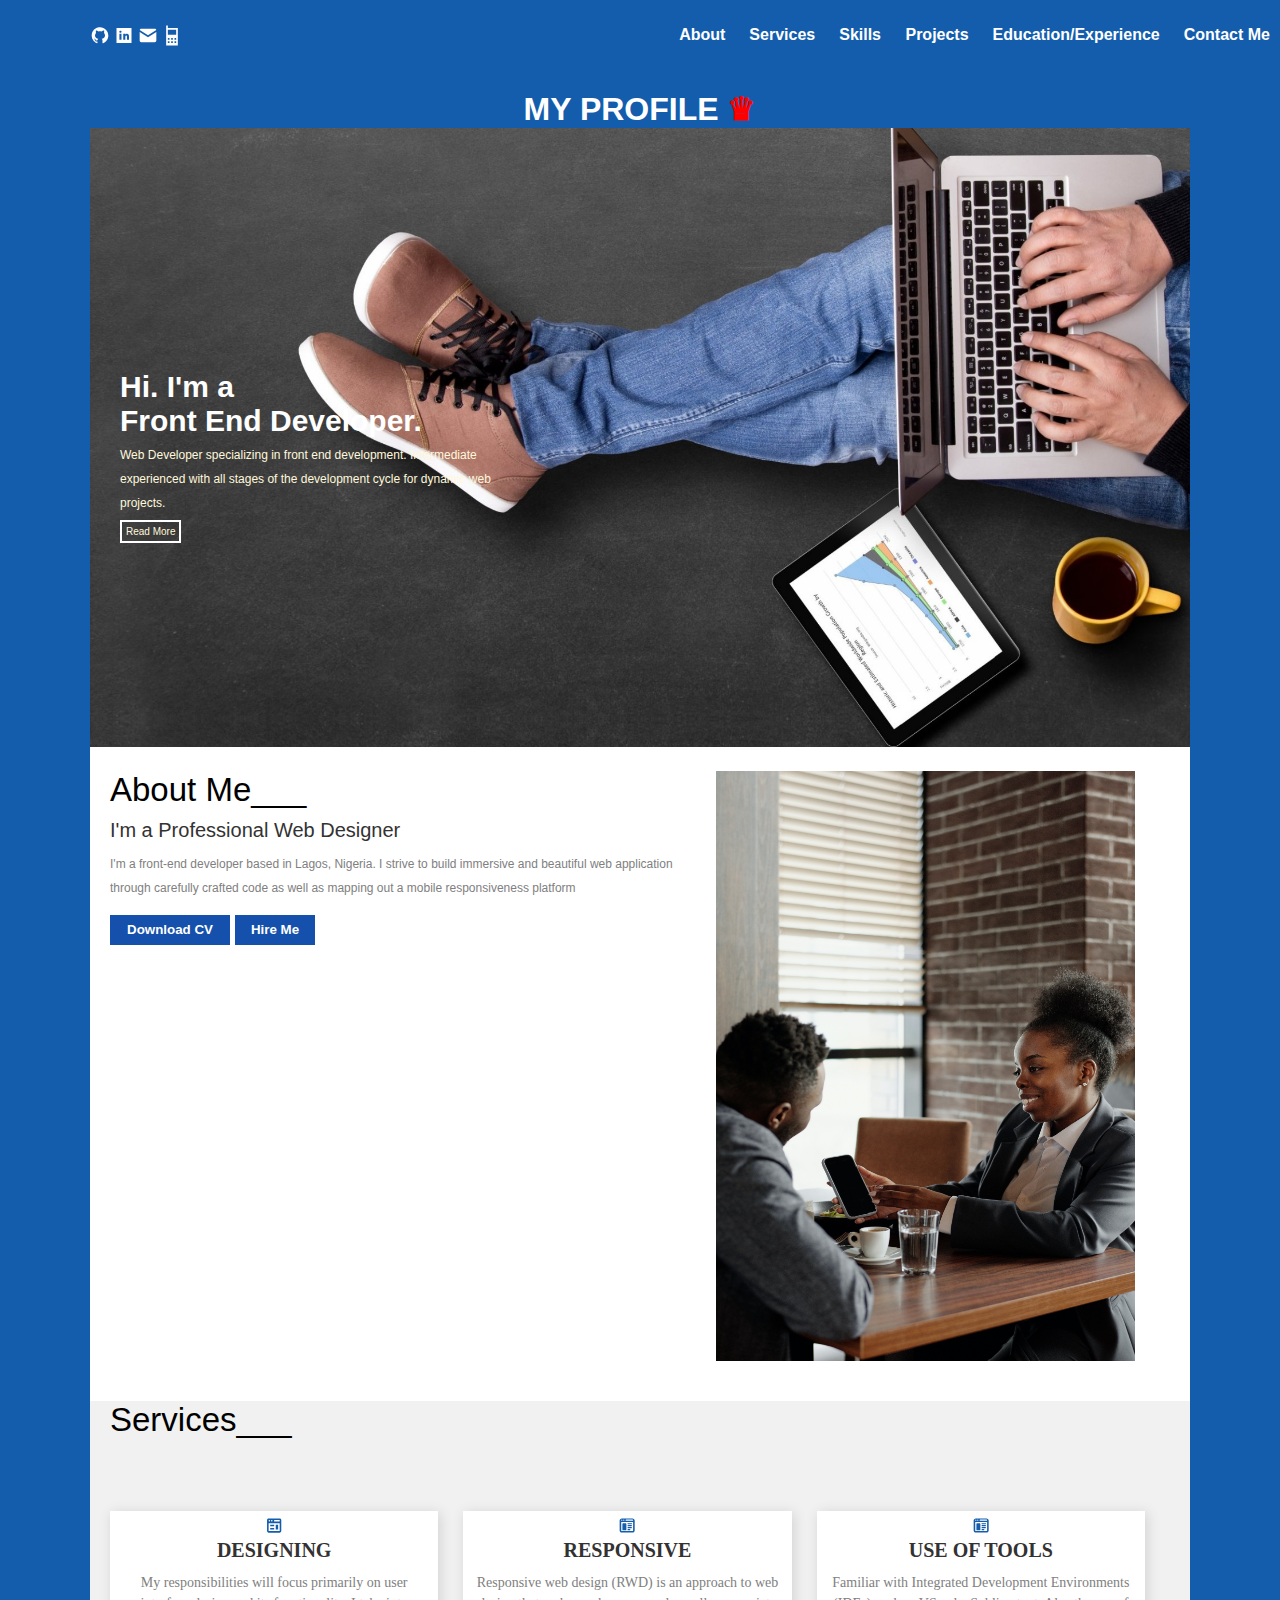
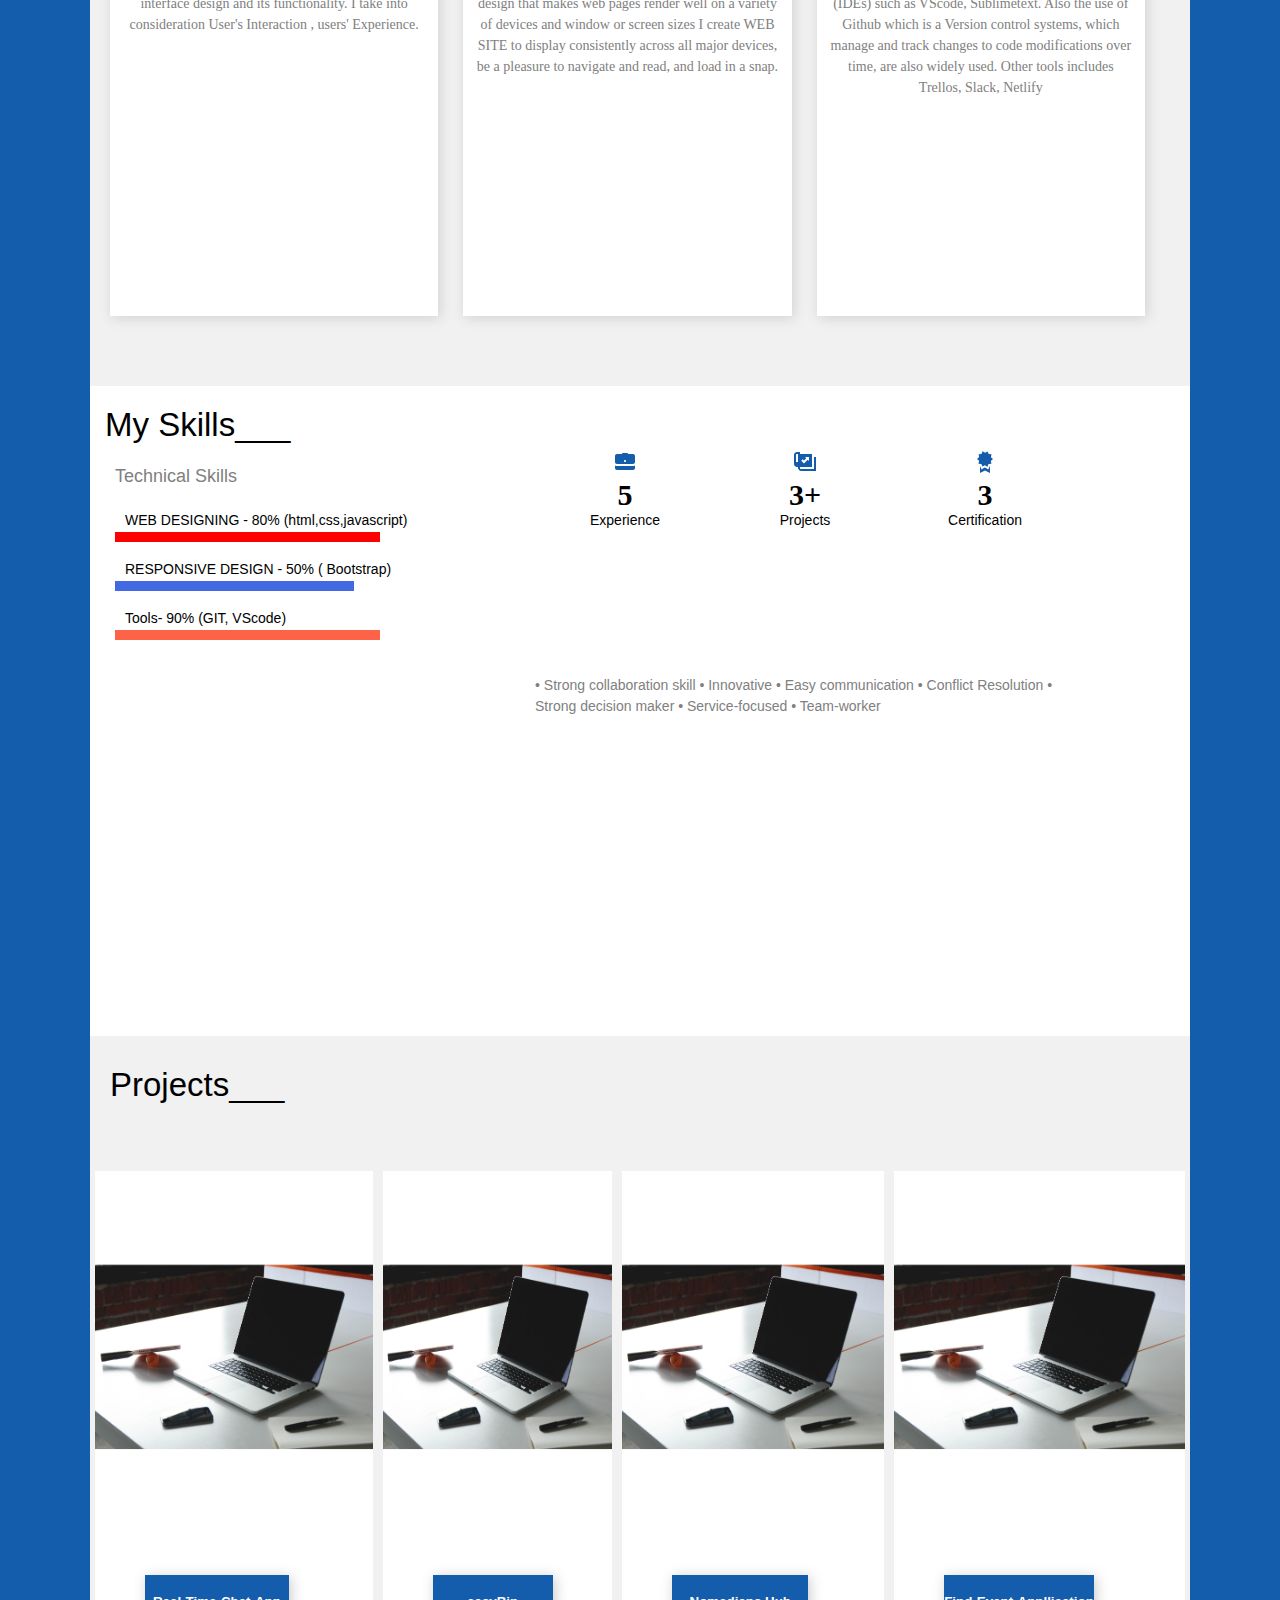
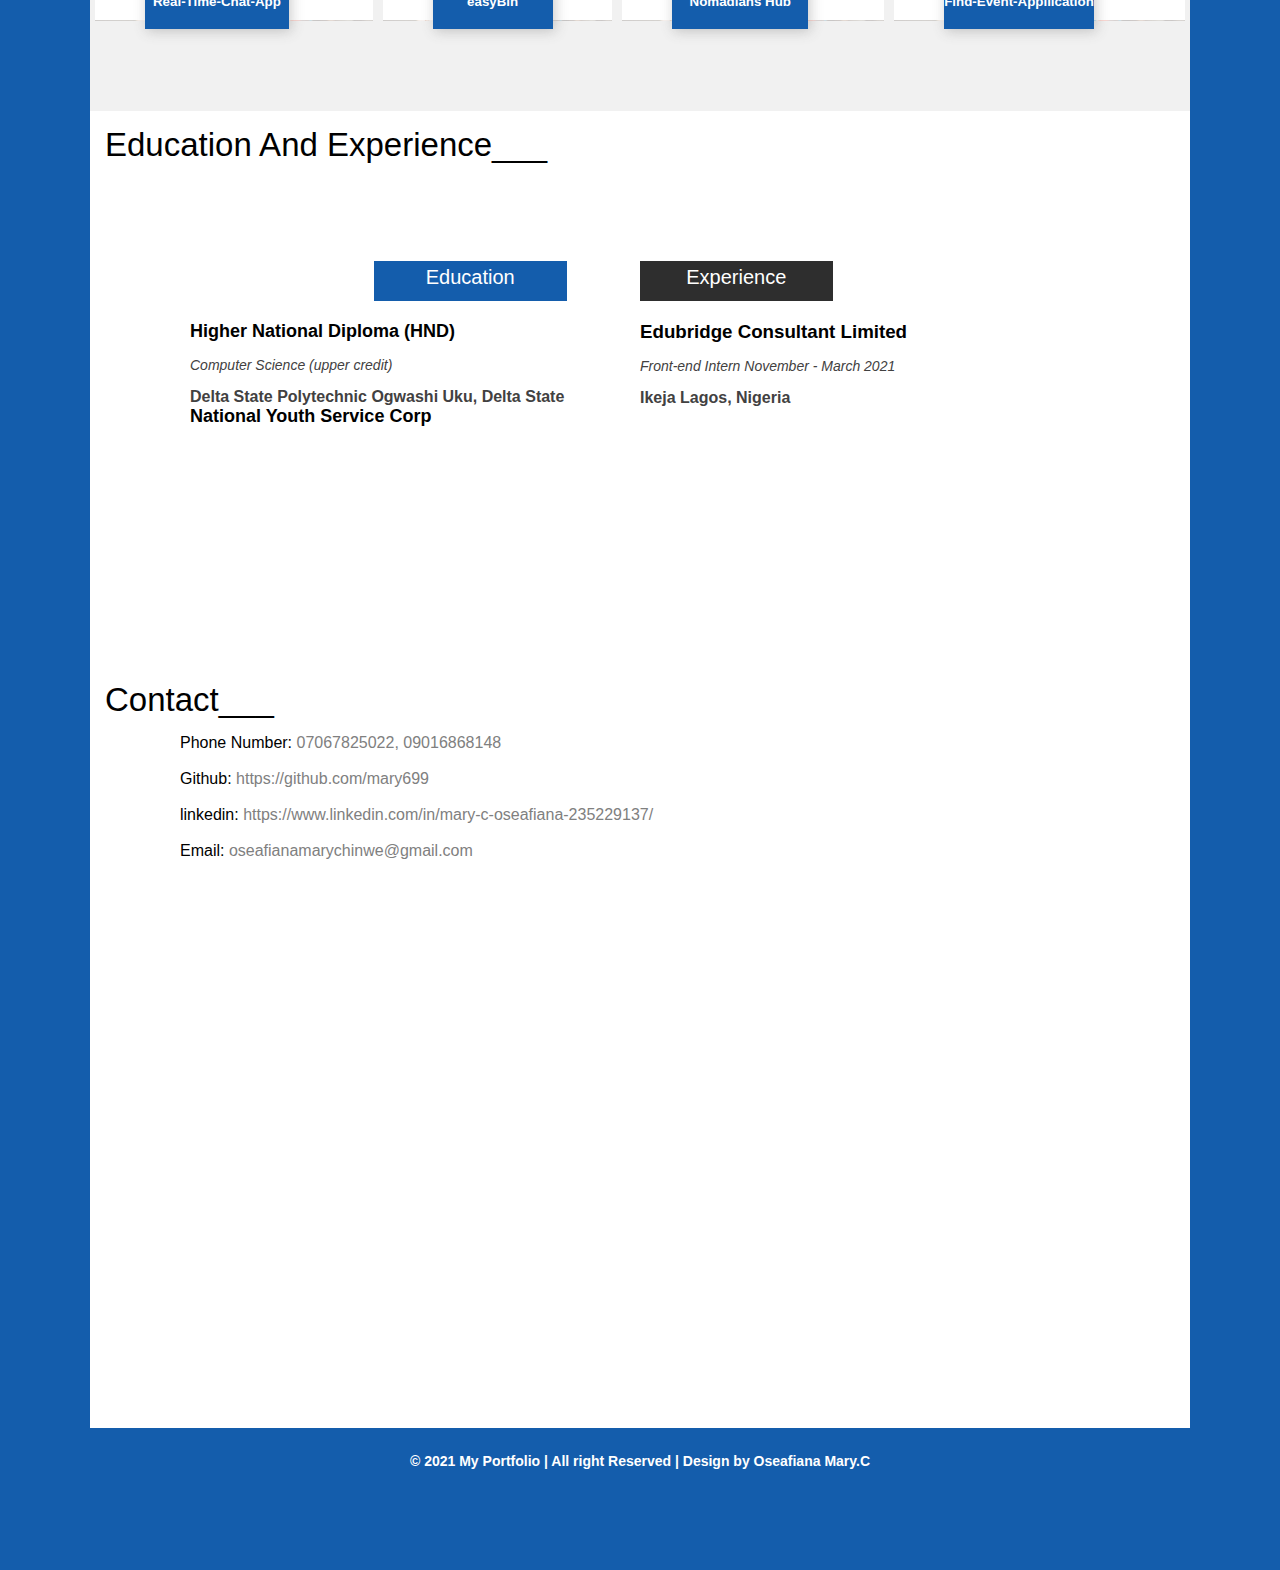
<file: index.html>
<!DOCTYPE html>
<html lang="en">

<head>
    <meta charset="UTF-8">
    <meta name="viewport" content="width=device-width, initial-scale=1.0">
    <title>❤ HomePage | Portfolio</title>
    <link rel="stylesheet" href="style.css">
</head>

<body>
    <!-- navigation bar -->
    <div class="nav">
        <div class="logo">
            <a href="https://github.com/mary699">
                <svg xmlns="http://www.w3.org/2000/svg" x="0px" y="0px" width="24" height="24" viewBox="0 0 172 172"
                    style=" fill:#000000;">
                    <g fill="none" fill-rule="nonzero" stroke="none" stroke-width="1" stroke-linecap="butt"
                        stroke-linejoin="miter" stroke-miterlimit="10" stroke-dasharray="" stroke-dashoffset="0"
                        font-family="none" font-weight="none" font-size="none" text-anchor="none"
                        style="mix-blend-mode: normal">
                        <path d="M0,172v-172h172v172z" fill="none"></path>
                        <g fill="#ffffff">
                            <path
                                d="M78.11667,15.05c-32.96667,3.58333 -59.48333,30.1 -63.06667,62.35c-3.58333,33.68333 15.76667,63.78333 45.15,75.25c2.15,0.71667 4.3,-0.71667 4.3,-3.58333v-11.46667c0,0 -2.86667,0.71667 -6.45,0.71667c-10.03333,0 -14.33333,-8.6 -15.05,-13.61667c-0.71667,-2.86667 -2.15,-5.01667 -4.3,-7.16667c-2.15,-0.71667 -2.86667,-0.71667 -2.86667,-1.43333c0,-1.43333 2.15,-1.43333 2.86667,-1.43333c4.3,0 7.88333,5.01667 9.31667,7.16667c3.58333,5.73333 7.88333,7.16667 10.03333,7.16667c2.86667,0 5.01667,-0.71667 6.45,-1.43333c0.71667,-5.01667 2.86667,-10.03333 7.16667,-12.9c-16.48333,-3.58333 -28.66667,-12.9 -28.66667,-28.66667c0,-7.88333 3.58333,-15.76667 8.6,-21.5c-0.71667,-1.43333 -1.43333,-5.01667 -1.43333,-10.03333c0,-2.86667 0,-6.45 1.43333,-9.31667c0,-1.43333 1.43333,-2.15 2.15,-2.15h0.71667c3.58333,0.71667 10.75,2.86667 17.2,9.31667c4.3,-1.43333 9.31667,-2.15 14.33333,-2.15c5.01667,0 10.03333,0.71667 14.33333,2.15c6.45,-6.45 14.33333,-8.6 17.91667,-9.31667h0.71667c1.43333,0 2.15,0.71667 2.86667,2.15c0,2.86667 0,6.45 0,9.31667c0,5.73333 -0.71667,8.6 -1.43333,10.03333c5.01667,5.73333 8.6,12.9 8.6,21.5c0,15.76667 -12.18333,25.08333 -28.66667,28.66667c4.3,3.58333 7.16667,10.03333 7.16667,16.48333v18.63333c0,2.15 2.15,4.3 5.01667,3.58333c26.51667,-10.75 45.15,-36.55 45.15,-66.65c0,-43 -36.55,-76.68333 -79.55,-71.66667z">
                            </path>
                        </g>
                    </g>
                </svg>
            </a>

            <a href="https://www.linkedin.com/in/mary-c-oseafiana-235229137/"><svg xmlns="http://www.w3.org/2000/svg"
                    x="0px" y="0px" width="24" height="24" viewBox="0 0 172 172" style=" fill:#000000;">
                    <g fill="none" fill-rule="nonzero" stroke="none" stroke-width="1" stroke-linecap="butt"
                        stroke-linejoin="miter" stroke-miterlimit="10" stroke-dasharray="" stroke-dashoffset="0"
                        font-family="none" font-weight="none" font-size="none" text-anchor="none"
                        style="mix-blend-mode: normal">
                        <path d="M0,172v-172h172v172z" fill="none"></path>
                        <g fill="#ffffff">
                            <path
                                d="M150.5,21.5h-129v129h129zM64.5,121.83333h-18.0815v-50.16667h18.0815zM55.14033,62.47183c-5.5255,0 -9.21633,-3.68367 -9.21633,-8.6c0,-4.91633 3.68367,-8.6 9.8255,-8.6c5.5255,0 9.21633,3.68367 9.21633,8.6c0,4.91633 -3.68367,8.6 -9.8255,8.6zM129,121.83333h-17.501v-27.41967c0,-7.58233 -4.6655,-9.331 -6.41417,-9.331c-1.74867,0 -7.58233,1.16817 -7.58233,9.331c0,1.16817 0,27.41967 0,27.41967h-18.0815v-50.16667h18.0815v7.00183c2.32917,-4.085 6.99467,-7.00183 15.74517,-7.00183c8.7505,0 15.75233,7.00183 15.75233,22.747z">
                            </path>
                        </g>
                    </g>
                </svg></a>

            <a href="mailto:oseafianamarychinwe@gmail.com">
                <svg xmlns="http://www.w3.org/2000/svg" x="0px" y="0px" width="24" height="24" viewBox="0 0 172 172"
                    style=" fill:#000000;">
                    <g fill="none" fill-rule="nonzero" stroke="none" stroke-width="1" stroke-linecap="butt"
                        stroke-linejoin="miter" stroke-miterlimit="10" stroke-dasharray="" stroke-dashoffset="0"
                        font-family="none" font-weight="none" font-size="none" text-anchor="none"
                        style="mix-blend-mode: normal">
                        <path d="M0,172v-172h172v172z" fill="none"></path>
                        <g fill="#ffffff">
                            <path
                                d="M28.66667,28.66667c-6.665,0 -12.23843,4.6075 -13.82943,10.77799l71.16276,44.5957l71.20475,-44.46972c-1.548,-6.24217 -7.15625,-10.90397 -13.87142,-10.90397zM14.33333,55.42969v73.57031c0,7.90483 6.4285,14.33333 14.33333,14.33333h114.66667c7.90483,0 14.33333,-6.4285 14.33333,-14.33333v-73.41634l-71.66667,44.74967z">
                            </path>
                        </g>
                    </g>
                </svg>
            </a>
            <a href="call:07067825022">

                <svg xmlns="http://www.w3.org/2000/svg" x="0px" y="0px" width="24" height="24" viewBox="0 0 172 172"
                    style=" fill:#000000;">
                    <g fill="none" fill-rule="nonzero" stroke="none" stroke-width="1" stroke-linecap="butt"
                        stroke-linejoin="miter" stroke-miterlimit="10" stroke-dasharray="" stroke-dashoffset="0"
                        font-family="none" font-weight="none" font-size="none" text-anchor="none"
                        style="mix-blend-mode: normal">
                        <path d="M0,172v-172h172v172z" fill="none"></path>
                        <g fill="#ffffff">
                            <path
                                d="M35.83333,0v172h100.33333v-150.5h-86v-21.5zM50.16667,35.83333h71.66667v43h-71.66667zM50.16667,107.5h14.33333v14.33333h-14.33333zM78.83333,107.5h14.33333v14.33333h-14.33333zM107.5,107.5h14.33333v14.33333h-14.33333zM50.16667,136.16667h14.33333v14.33333h-14.33333zM78.83333,136.16667h14.33333v14.33333h-14.33333zM107.5,136.16667h14.33333v14.33333h-14.33333z">
                            </path>
                        </g>
                    </g>
                </svg>

            </a>
        </div>
        <label for="toggle">&#9776;</label>
        <input type="checkbox" id="toggle">

        <div class="menu">

            

            <a href="#aboutbox">About</a>

            <a href="#servicesbox">Services</a>

            <a href="#skillsexperience">Skills </a>


            <a href="#projectwork">Projects</a>

            <a href="#eduex">Education/Experience</a>

            <a href="#contacts">Contact Me</a>


        </div>

    </div>
    <!-- --------------navigation bar -->

    <!-- ----------------SUB-DIV STARTS HERE -->
    <div class="profile">
        <h1>MY PROFILE  <span style="color: red;">&#9819;</span></h1>
    </div>
    <div class="sub-div">
        <!-- ---------BANNER STARTS HERE -->
        <div class="banner">
            <img src="image/newbanner.jpg" alt="">
        </div>
        <div class="banner-text">


            <h1>Hi. I'm a</h1>
            <h1>Front End Developer.</h1>
            <p>Web Developer specializing in front end development. Intermediate experienced with all stages of the
                development cycle for dynamic web projects.</p>
            <a href="#aboutbox"> <button> Read More</button></a>
        </div>
        <!-- ---------BANNER ENDS HERE -->
        <!-- ---------ABOUT STARTS HERE -->
<section id="aboutbox">



        <div class="about">
            <div class="abouttext">
                <div class="abouttext-first">
                    <h1>About Me<span style="color: black;">___</span></h1>
                </div>
                <div class="abouttext-second">
                    <h4>I'm a Professional Web Designer
                    </h4>
                </div>
                <div class="abouttext-third">
                    <p>I'm a front-end developer based in Lagos, Nigeria. I strive to build immersive and beautiful web
                        application through carefully crafted code as well as mapping out a mobile responsiveness
                        platform</p>
                </div>
                <div class="abouttext-button">
                    <div class="abouttext-button-left">
                        <a href="downloadcv.html"><button>Download CV</button></a>
                    </div>
                    <div class="abouttext-button-right">
                        <a href="hire.html"><button>Hire Me</button></a>
                    </div>
                </div>
            </div>
            <div class="aboutimg">
                <img src="image/aboutme.jpg" alt="">
            </div>
        </div>

    </section>
        <!-- ---------ABOUT ENDS HERE -->

        <!-- -----------SERVICES STARTS HERE -->

        <section id="servicesbox">

        <div class="services">
            <div class="servicetext">
                <h1>Services<span style="color: black;">___</span></h1>
            </div>
            <div class="servicetext-sub">
                <div class="servicetext-sub-three">
                    <div class="service-detail">

                        <div class="service-detail-icon">
                            <svg xmlns="http://www.w3.org/2000/svg" x="0px" y="0px"
                            width="24" height="24"
                            viewBox="0 0 172 172"
                            style=" fill:#000000;"><g fill="none" fill-rule="nonzero" stroke="none" stroke-width="1" stroke-linecap="butt" stroke-linejoin="miter" stroke-miterlimit="10" stroke-dasharray="" stroke-dashoffset="0" font-family="none" font-weight="none" font-size="none" text-anchor="none" style="mix-blend-mode: normal"><path d="M0,172v-172h172v172z" fill="none"></path><g fill="#145dac"><path d="M35.83333,21.5c-7.91917,0 -14.33333,6.41417 -14.33333,14.33333v28.66667v71.66667c0,7.83362 6.49972,14.33333 14.33333,14.33333h100.33333c7.83362,0 14.33333,-6.49972 14.33333,-14.33333v-78.83333v-21.5c0,-7.91917 -6.41417,-14.33333 -14.33333,-14.33333zM43,35.83333c3.956,0 7.16667,3.21067 7.16667,7.16667c0,3.956 -3.21067,7.16667 -7.16667,7.16667c-3.956,0 -7.16667,-3.21067 -7.16667,-7.16667c0,-3.956 3.21067,-7.16667 7.16667,-7.16667zM64.5,35.83333c3.956,0 7.16667,3.21067 7.16667,7.16667c0,3.956 -3.21067,7.16667 -7.16667,7.16667c-3.956,0 -7.16667,-3.21067 -7.16667,-7.16667c0,-3.956 3.21067,-7.16667 7.16667,-7.16667zM86,35.83333h50.16667v14.33333h-50.16667zM35.83333,64.5h100.33333v71.66667h-100.33333zM50.16667,78.83333v14.33333h35.83333v-14.33333zM100.33333,78.83333v43h21.5v-43zM50.16667,107.5v14.33333h35.83333v-14.33333z"></path></g></g></svg>
                        </div>
                        <div class="service-detail-header">
                            <h1>DESIGNING</h1>
                        </div>

                        <div class="service-detail-text">
                            <p>My responsibilities will focus primarily on user interface design and  its functionality.
                                 I take into consideration User's Interaction , users' Experience.
                            </p>
                        </div>

                    </div>



                </div>
                <div class="servicetext-sub-three">
                    <div class="service-detail">

                        <div class="service-detail-icon">
                            <svg xmlns="http://www.w3.org/2000/svg" x="0px" y="0px"
                            width="24" height="24"
                            viewBox="0 0 172 172"
                            style=" fill:#000000;"><g fill="none" fill-rule="nonzero" stroke="none" stroke-width="1" stroke-linecap="butt" stroke-linejoin="miter" stroke-miterlimit="10" stroke-dasharray="" stroke-dashoffset="0" font-family="none" font-weight="none" font-size="none" text-anchor="none" style="mix-blend-mode: normal"><path d="M0,172v-172h172v172z" fill="none"></path><g fill="#145dac"><path d="M37.625,21.5c-10.86825,0 -19.70833,8.84008 -19.70833,19.70833v89.58333c0,10.86825 8.84008,19.70833 19.70833,19.70833h96.75c10.86825,0 19.70833,-8.84008 19.70833,-19.70833v-89.58333c0,-10.86825 -8.84008,-19.70833 -19.70833,-19.70833zM37.625,32.25c2.967,0 5.375,2.408 5.375,5.375c0,2.967 -2.408,5.375 -5.375,5.375c-2.967,0 -5.375,-2.408 -5.375,-5.375c0,-2.967 2.408,-5.375 5.375,-5.375zM55.54167,32.25c2.967,0 5.375,2.408 5.375,5.375c0,2.967 -2.408,5.375 -5.375,5.375c-2.967,0 -5.375,-2.408 -5.375,-5.375c0,-2.967 2.408,-5.375 5.375,-5.375zM77.04167,32.25h57.33333c2.967,0 5.375,2.408 5.375,5.375c0,2.967 -2.408,5.375 -5.375,5.375h-57.33333c-2.967,0 -5.375,-2.408 -5.375,-5.375c0,-2.967 2.408,-5.375 5.375,-5.375zM32.25,53.75h107.5v77.04167c0,2.96342 -2.41158,5.375 -5.375,5.375h-96.75c-2.96342,0 -5.375,-2.41158 -5.375,-5.375zM48.375,64.5c-2.967,0 -5.375,2.40442 -5.375,5.375v53.75c0,2.97058 2.408,5.375 5.375,5.375h25.08333c2.967,0 5.375,-2.40442 5.375,-5.375v-53.75c0,-2.97058 -2.408,-5.375 -5.375,-5.375zM94.95833,64.5c-1.93842,-0.02741 -3.74144,0.99102 -4.71865,2.66532c-0.97721,1.6743 -0.97721,3.74507 0,5.41937c0.97721,1.6743 2.78023,2.69273 4.71865,2.66532h28.66667c1.93842,0.02741 3.74144,-0.99102 4.71865,-2.66532c0.97721,-1.6743 0.97721,-3.74507 0,-5.41937c-0.97721,-1.6743 -2.78023,-2.69273 -4.71865,-2.66532zM94.95833,82.41667c-1.93842,-0.02741 -3.74144,0.99102 -4.71865,2.66532c-0.97721,1.6743 -0.97721,3.74507 0,5.41937c0.97721,1.6743 2.78023,2.69273 4.71865,2.66532h28.66667c1.93842,0.02741 3.74144,-0.99102 4.71865,-2.66532c0.97721,-1.6743 0.97721,-3.74507 0,-5.41937c-0.97721,-1.6743 -2.78023,-2.69273 -4.71865,-2.66532zM94.95833,100.33333c-1.93842,-0.02741 -3.74144,0.99102 -4.71865,2.66532c-0.97721,1.6743 -0.97721,3.74507 0,5.41937c0.97721,1.6743 2.78023,2.69273 4.71865,2.66532h28.66667c1.93842,0.02741 3.74144,-0.99102 4.71865,-2.66532c0.97721,-1.6743 0.97721,-3.74507 0,-5.41937c-0.97721,-1.6743 -2.78023,-2.69273 -4.71865,-2.66532zM94.95833,118.25c-1.93842,-0.02741 -3.74144,0.99102 -4.71865,2.66532c-0.97721,1.6743 -0.97721,3.74507 0,5.41937c0.97721,1.6743 2.78023,2.69273 4.71865,2.66532h14.33333c1.93842,0.02741 3.74144,-0.99102 4.71865,-2.66532c0.97721,-1.6743 0.97721,-3.74507 0,-5.41937c-0.97721,-1.6743 -2.78023,-2.69273 -4.71865,-2.66532z"></path></g></g></svg>
                        </div> 
                        <div class="service-detail-header">
                            <h1>RESPONSIVE</h1>
                        </div>

                        <div class="service-detail-text">
                            <p>Responsive web design (RWD) is an approach to web design that makes web pages render well on a variety of devices and window or screen sizes
                               I create WEB SITE to display consistently across all major devices, be a pleasure to navigate and read, and load in a snap.
                            </p>
                        </div>

                    </div>
                </div>
                <div class="servicetext-sub-three">
                    <div class="service-detail">

                        <div class="service-detail-icon">
<svg xmlns="http://www.w3.org/2000/svg" x="0px" y="0px"
width="24" height="24"
viewBox="0 0 172 172"
style=" fill:#000000;"><g fill="none" fill-rule="nonzero" stroke="none" stroke-width="1" stroke-linecap="butt" stroke-linejoin="miter" stroke-miterlimit="10" stroke-dasharray="" stroke-dashoffset="0" font-family="none" font-weight="none" font-size="none" text-anchor="none" style="mix-blend-mode: normal"><path d="M0,172v-172h172v172z" fill="none"></path><g fill="#145dac"><path d="M37.625,21.5c-10.86825,0 -19.70833,8.84008 -19.70833,19.70833v89.58333c0,10.86825 8.84008,19.70833 19.70833,19.70833h96.75c10.86825,0 19.70833,-8.84008 19.70833,-19.70833v-89.58333c0,-10.86825 -8.84008,-19.70833 -19.70833,-19.70833zM37.625,32.25c2.967,0 5.375,2.408 5.375,5.375c0,2.967 -2.408,5.375 -5.375,5.375c-2.967,0 -5.375,-2.408 -5.375,-5.375c0,-2.967 2.408,-5.375 5.375,-5.375zM55.54167,32.25c2.967,0 5.375,2.408 5.375,5.375c0,2.967 -2.408,5.375 -5.375,5.375c-2.967,0 -5.375,-2.408 -5.375,-5.375c0,-2.967 2.408,-5.375 5.375,-5.375zM77.04167,32.25h57.33333c2.967,0 5.375,2.408 5.375,5.375c0,2.967 -2.408,5.375 -5.375,5.375h-57.33333c-2.967,0 -5.375,-2.408 -5.375,-5.375c0,-2.967 2.408,-5.375 5.375,-5.375zM32.25,53.75h107.5v77.04167c0,2.96342 -2.41158,5.375 -5.375,5.375h-96.75c-2.96342,0 -5.375,-2.41158 -5.375,-5.375zM48.375,64.5c-2.967,0 -5.375,2.40442 -5.375,5.375v53.75c0,2.97058 2.408,5.375 5.375,5.375h25.08333c2.967,0 5.375,-2.40442 5.375,-5.375v-53.75c0,-2.97058 -2.408,-5.375 -5.375,-5.375zM94.95833,64.5c-1.93842,-0.02741 -3.74144,0.99102 -4.71865,2.66532c-0.97721,1.6743 -0.97721,3.74507 0,5.41937c0.97721,1.6743 2.78023,2.69273 4.71865,2.66532h28.66667c1.93842,0.02741 3.74144,-0.99102 4.71865,-2.66532c0.97721,-1.6743 0.97721,-3.74507 0,-5.41937c-0.97721,-1.6743 -2.78023,-2.69273 -4.71865,-2.66532zM94.95833,82.41667c-1.93842,-0.02741 -3.74144,0.99102 -4.71865,2.66532c-0.97721,1.6743 -0.97721,3.74507 0,5.41937c0.97721,1.6743 2.78023,2.69273 4.71865,2.66532h28.66667c1.93842,0.02741 3.74144,-0.99102 4.71865,-2.66532c0.97721,-1.6743 0.97721,-3.74507 0,-5.41937c-0.97721,-1.6743 -2.78023,-2.69273 -4.71865,-2.66532zM94.95833,100.33333c-1.93842,-0.02741 -3.74144,0.99102 -4.71865,2.66532c-0.97721,1.6743 -0.97721,3.74507 0,5.41937c0.97721,1.6743 2.78023,2.69273 4.71865,2.66532h28.66667c1.93842,0.02741 3.74144,-0.99102 4.71865,-2.66532c0.97721,-1.6743 0.97721,-3.74507 0,-5.41937c-0.97721,-1.6743 -2.78023,-2.69273 -4.71865,-2.66532zM94.95833,118.25c-1.93842,-0.02741 -3.74144,0.99102 -4.71865,2.66532c-0.97721,1.6743 -0.97721,3.74507 0,5.41937c0.97721,1.6743 2.78023,2.69273 4.71865,2.66532h14.33333c1.93842,0.02741 3.74144,-0.99102 4.71865,-2.66532c0.97721,-1.6743 0.97721,-3.74507 0,-5.41937c-0.97721,-1.6743 -2.78023,-2.69273 -4.71865,-2.66532z"></path></g></g></svg>
                        </div>
                        <div class="service-detail-header">
                            <h1>USE OF TOOLS</h1>
                        </div>

                        <div class="service-detail-text">
                            <p> Familiar with Integrated Development Environments (IDEs) such as VScode, Sublimetext.
                              Also the use of Github which is a Version control systems, which manage and track changes to code modifications over time, are also widely used. Other tools includes Trellos, Slack, Netlify
                            </p>
                        </div>

                    </div>
                </div>
            </div>
        </div>

    </section>

        <!-- -----------SERVICES ENDS HERE -->

        <!-- ---------sKILLS STARTS HERE -->

<section id="skillsexperience">




        <div class="skill">
            <div class="skill-left">
                <div class="skill-left-first">

                    <h1>My Skills<span style="color: black;">___</span></h1>

                </div>
                <div class="skill-left-second">
                    <p>Technical Skills </p>
                </div>
                <div class="skill-left-third">
                    <div class="one">
                        <p>WEB DESIGNING - 80% (html,css,javascript)</p>
                        <div class="emptyone">


                        </div>
                        <div class="two">
                            <p>RESPONSIVE DESIGN - 50% ( Bootstrap)</p>
                            <div class="emptytwo">


                        </div>
                        <div class="three">
                            <p>Tools- 90% (GIT, VScode)</p>
                            <div class="emptythree">


                            </div>
                        </div>
                    </div>
                </div>
            </div>

            <div class="skill-right">
                <div class="skill-right-first">
                    <div class="skill-right-first-box">
                        <svg xmlns="http://www.w3.org/2000/svg" x="0px" y="0px"
                        width="24" height="24"
                        viewBox="0 0 172 172"
                        style=" fill:#000000;"><g fill="none" fill-rule="nonzero" stroke="none" stroke-width="1" stroke-linecap="butt" stroke-linejoin="miter" stroke-miterlimit="10" stroke-dasharray="" stroke-dashoffset="0" font-family="none" font-weight="none" font-size="none" text-anchor="none" style="mix-blend-mode: normal"><path d="M0,172v-172h172v172z" fill="none"></path><g fill="#145dac"><path d="M71.66667,21.5c-1.91758,-0.02603 -3.76561,0.7175 -5.13084,2.06433c-1.36523,1.34682 -2.13379,3.18458 -2.1338,5.10234h-35.73535c-7.91917,0 -14.33333,6.41417 -14.33333,14.33333v43c0,7.90483 6.4285,14.33333 14.33333,14.33333h114.66667c7.90483,0 14.33333,-6.4285 14.33333,-14.33333v-43c0,-7.91917 -6.41417,-14.33333 -14.33333,-14.33333h-35.73535c-0.00002,-1.91776 -0.76857,-3.75552 -2.1338,-5.10234c-1.36523,-1.34682 -3.21326,-2.09035 -5.13085,-2.06433zM86,71.66667c3.956,0 7.16667,3.21067 7.16667,7.16667c0,3.956 -3.21067,7.16667 -7.16667,7.16667c-3.956,0 -7.16667,-3.21067 -7.16667,-7.16667c0,-3.956 3.21067,-7.16667 7.16667,-7.16667zM14.33333,110.67741v18.32259c0,7.91917 6.41417,14.33333 14.33333,14.33333h114.66667c7.91917,0 14.33333,-6.41417 14.33333,-14.33333v-18.32259c-4.2355,2.46533 -9.08733,3.98926 -14.33333,3.98926h-114.66667c-5.246,0 -10.09783,-1.52393 -14.33333,-3.98926z"></path></g></g></svg>
                        <h1>5</h1>
                        <p>Experience</p>
                    </div>

                    <div class="skill-right-first-box">
                        <svg xmlns="http://www.w3.org/2000/svg" x="0px" y="0px"
                        width="24" height="24"
                        viewBox="0 0 172 172"
                        style=" fill:#000000;"><g fill="none" fill-rule="nonzero" stroke="none" stroke-width="1" stroke-linecap="butt" stroke-linejoin="miter" stroke-miterlimit="10" stroke-dasharray="" stroke-dashoffset="0" font-family="none" font-weight="none" font-size="none" text-anchor="none" style="mix-blend-mode: normal"><path d="M0,172v-172h172v172z" fill="none"></path><g fill="#145dac"><path d="M28.66667,14.33333c-11.85367,0 -21.5,9.64633 -21.5,21.5v64.5c0,11.85367 9.64633,21.5 21.5,21.5h7.16667v7.16667v7.16667h2.98145c3.17773,7.93131 9.51276,14.33333 18.51855,14.33333h107.5v-100.33333h-14.33333v86h-93.16667c-4.04938,0 -7.16667,-3.11729 -7.16667,-7.16667v-7.16667h86v-93.16667h-86v-14.33333zM28.66667,28.66667h7.16667v57.33333h-7.16667c-2.5155,0 -4.93067,0.44344 -7.16667,1.23177v-51.39844c0,-3.94883 3.21067,-7.16667 7.16667,-7.16667zM86,50.16667h28.66667v28.66667l-9.26628,-9.26628l-26.56706,26.56705l-19.40039,-19.40039l10.13411,-10.13411l9.26628,9.26628l16.43294,-16.43295z"></path></g></g></svg>
                        <h1>3+</h1>

                        <p>Projects</p>
                    </div>
                    <div class="skill-right-first-box">
                        <svg xmlns="http://www.w3.org/2000/svg" x="0px" y="0px"
                        width="24" height="24"
                        viewBox="0 0 172 172"
                        style=" fill:#000000;"><g fill="none" fill-rule="nonzero" stroke="none" stroke-width="1" stroke-linecap="butt" stroke-linejoin="miter" stroke-miterlimit="10" stroke-dasharray="" stroke-dashoffset="0" font-family="none" font-weight="none" font-size="none" text-anchor="none" style="mix-blend-mode: normal"><path d="M0,172v-172h172v172z" fill="none"></path><g fill="#145dac"><path d="M68.92318,9.7002l-8.44043,18.77051l-20.50618,1.73568l4.19922,20.12825l-15.5791,13.4515l15.24316,13.82943l-4.68913,20.04427l20.4502,2.22559l7.99251,18.98047l17.86068,-10.2321l17.60872,10.66601l8.44043,-18.7705l20.52018,-1.73568l-4.19922,-20.12826l15.5791,-13.45149l-15.24317,-13.82943l4.68913,-20.04427l-20.46419,-2.22559l-7.99252,-18.98047l-17.86067,10.2321zM121.83333,114.03678l-0.71386,0.06999l-4.98308,11.07194l-6.63476,14.76725l-13.84343,-8.38444l-10.40007,-6.28483l-10.52604,6.03288l-14.05338,8.0345l-6.28483,-14.92122l-4.22721,-10.03613v50.44661l35.83333,-17.91667l35.83333,17.91667z"></path></g></g></svg>
                        <h1>3</h1>
                        <p>Certification</p>
                    </div>

                </div>
                <div class="skill-right-second">
                    <p>• Strong collaboration skill
                        • Innovative
                        • Easy communication
                        • Conflict Resolution
                        • Strong decision maker
                        • Service-focused
                        • Team-worker
                    </p>
                </div>

            </div>

        </div>

    </section>
        <!-- -------SKILLS ENDS HERE -->

        <!-- ------------PROJECTS STARTS HERE -->




        <section id="projectwork">
            <div class="project">

                <div class="project-text">
                    <h1>Projects<span style="color: black;">___</span></h1>
                </div>

                <div class="project-img">




                    <div class="images"> <img src="image/bg.png" alt=""><a
                            href="https://app-chat-real-time.herokuapp.com/"> <button>Real-Time-Chat-App</button></a></div>

                    <div class="images"><img src="image/bg.png" alt=""> <a
                            href="http://easybin.s3-website.us-east-2.amazonaws.com/"> <button>easyBin</button></a></div>

                    <div class="images"><img src="image/bg.png" alt=""><a
                            href="https://nomadiansnewsletter.netlify.app/"> <button>Nomadians Hub</button></a></div>

                    <div class="images"> <img src="image/bg.png" alt=""><a
                            href="https://github.com/mary699/Find-Event-Application.git"> <button>Find-Event-Appllication</button></a>
                    </div>


                </div>


            </div>


        </section>









        <!-- ------------PROJECTS ENDSS HERE -->
        <!-- -----------EDUCATION AND EXPERIENCE STARTS HERRE -->
        <section id="eduex">
            <div class="eduexp">
                <div class="eduexp-top">
                    <div class="eduexp-text">
                        <h1>Education And Experience<span style="color: black;">___</span></h1>
                    </div>
                </div>
                <div class="eduexp-bottom">
                    <div class="eduexp-bottom-left">
                        <h1>Education</h1>
                        <div class="education-details">
                            <h3>Higher National Diploma (HND) </h3>
                            <p><i>Computer Science (upper credit)</i> </p>
                            <h4>Delta State Polytechnic Ogwashi Uku, Delta State</h4>
                            <h3>National Youth Service Corp </h3>
                            <!-- <p><i>November 2020</i> </p> -->
                        </div>

                    </div>

                    <div class="eduexp-bottom-right">
                        <h1>Experience</h1>
                        <div class="experience-details">
                            <h3>Edubridge Consultant Limited </h3>
                            <p> <i>Front-end Intern November - March 2021</i></p>
                            <h4>Ikeja Lagos, Nigeria</h4>
                        </div>
                        <!-- <div class="experience-details">
                            <h3>Edubridge Consultant Limited</h3>
                            <p> <i>Software Developer Trainee November - February 2021</i></p>
                            <h4>Tech4Dev Lagos, Nigeria</h4>
                        </div> -->
                    </div>
                </div>

            </div>

        </section>

        <!-- -----------EDUCATION AND EXPERIENCE ENDS HERRE -->
        <!-- ------------CONTACT PAGE STARTS HERE -->
        <section id="contacts">

            <div class="contact">
                <div class="contact-text">
                    <h1>Contact<span style="color: black;">___</span></h1>
                </div>
                <div class="contact-details">
                    <p>Phone Number: <a href="callto: 07067825022"> 07067825022, 09016868148</a> </p>
                   <br>
                   <p>Github: <a href="https://github.com/mary699">https://github.com/mary699</a> </p>
                   <br>
                   <p>linkedin: <a href="https://www.linkedin.com/in/oseafiana-mary-235229137">https://www.linkedin.com/in/mary-c-oseafiana-235229137/</a> </p>
                   <br>
                   <p>Email: <a href="mailto:oseafianamarychinwe@gmail.com">oseafianamarychinwe@gmail.com</a> </p>
                </div>
                

            </div>

        </section>
        <!-- ------------CONTACT PAGE ENDS HERE -->
        <!-- section for footer starts here -->

        
        <!-- section for footer ends here -->

    </div>
        

    <footer>
        <p>&#169; 2021 My Portfolio | All right Reserved | Design by Oseafiana Mary.C</p>
    </footer>




</body>

</html>
</file>
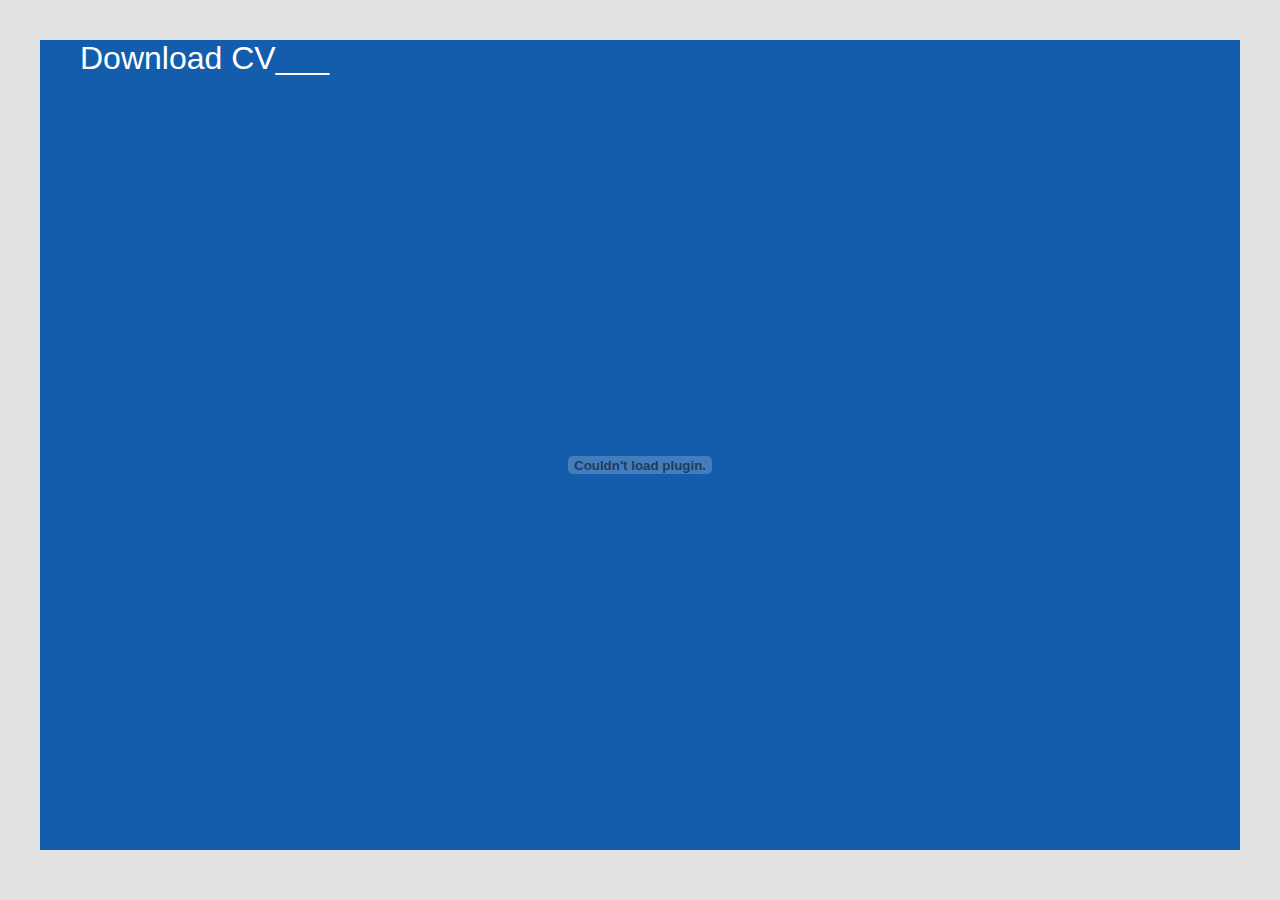
<file: downloadcv.html>
<!DOCTYPE html>
<html lang="en">
<head>
    <meta charset="UTF-8">
    <meta name="viewport" content="width=device-width, initial-scale=1.0">
    <title>Download CV</title>
</head>
<body>
    <!DOCTYPE html>
<html lang="en">
<head>
    <meta charset="UTF-8">
    <meta name="viewport" content="width=device-width, initial-scale=1.0">
    <title>Download CV </title>
    <style>
        *{
            margin: 0;
            padding: 0;
            box-sizing: border-box;
        }
        body{
            background-color: rgba(128, 128, 128, 0.233);
            font-family:'Trebuchet MS', 'Lucida Sans Unicode', 'Lucida Grande', 'Lucida Sans', Arial, sans-serif;
        }
        .container{
            height: 90vh;
            margin: 40px;
            background-color: #145dac;

        }
        .dcv{
            height: 80vh;
            margin: 20px;
          background-color: #145dac;

        }
        .dcvtext h1{
            height: 10vh;
            margin: 20px;
            font-weight: lighter;
            font-family:'Trebuchet MS', 'Lucida Sans Unicode', 'Lucida Grande', 'Lucida Sans', Arial, sans-serif;
            color: white;

        }
        embed{
            width: 100%;
            height: 70vh;
            padding: 20px;
        }
        
     
     
/* ----------MEDIA QUERY */
@media (max-width: 600px){
  
      
        .container{   
            margin: 20px;
            background-color: #145dac;
            height: 150vh;


        }
        .dcv{
            margin: 5px;
            height: 140vh;
        }
        .dcvtext h1{
            margin:  20px;
            font-weight: lighter;
            font-family:'Trebuchet MS', 'Lucida Sans Unicode', 'Lucida Grande', 'Lucida Sans', Arial, sans-serif;
            color: white;
            font-size: 20px;
        }
        embed{
            width: 100%;
            padding: 20px;
            height: 100vh;
        }
}
    



    </style>

<script >

    alert('Feel free to review and download my cv')
</script>
</head>
<body>
    <div class="container">
        <div class="dcv">
            <div class="dcvtext">
                <h1>Download CV<span style="color: white;">___</span></h1>
            </div>
             
                <embed src="file/marycvpdf.pdf" type="application/pdf">



        </div>
        
    </div>




</body>
</html>
</body>
</html>
</file>
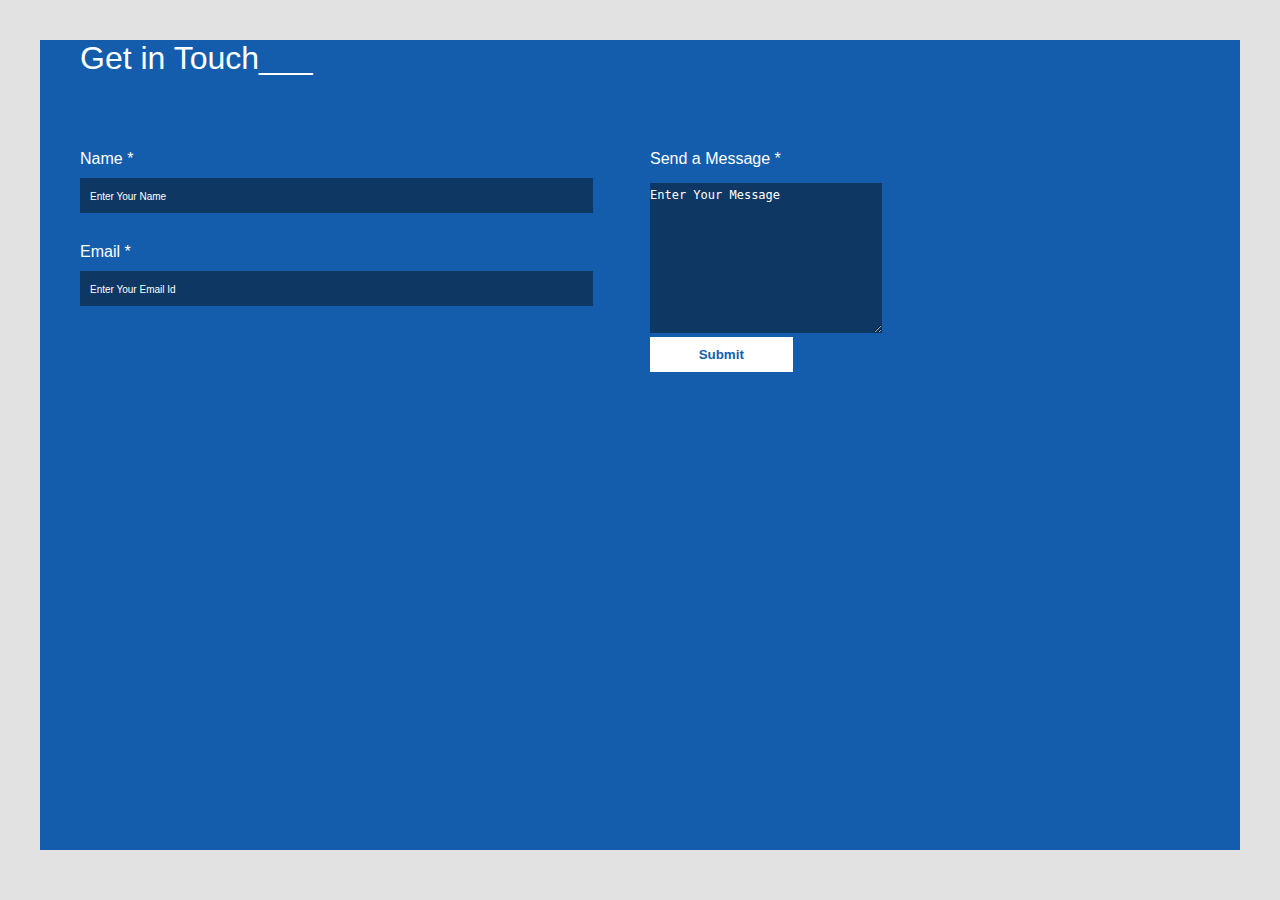
<file: hire.html>
<!DOCTYPE html>
<html lang="en">
<head>
    <meta charset="UTF-8">
    <meta name="viewport" content="width=device-width, initial-scale=1.0">
    <title>Hire Me </title>
    <style>
        *{
            margin: 0;
            padding: 0;
            box-sizing: border-box;
        }
        body{
            background-color: rgba(128, 128, 128, 0.233);
            font-family:'Trebuchet MS', 'Lucida Sans Unicode', 'Lucida Grande', 'Lucida Sans', Arial, sans-serif;
        }
        .container{
            height: 90vh;
            margin: 40px;
            background-color: #145dac;

        }
        .hireme{
            height: 80vh;
            margin: 20px;
          background-color: #145dac;
        }
        .hiretext h1{
            height: 10vh;
            margin: 20px;
            font-weight: lighter;
            font-family:'Trebuchet MS', 'Lucida Sans Unicode', 'Lucida Grande', 'Lucida Sans', Arial, sans-serif;
            color: white;
        }
        
        .formhireme{
            display: flex;
        }
        .formone{
            flex: 3;
            margin-left: 20px;
        }
        .formtwo{
            flex: 3;
        }
        .formone-content input{
            display: block;
        }
        label{
            color: white;
        }
        input{
            background-color: #0f3763;
            width: 90%;
            padding: 10px 0px;
            margin-bottom: 30px;
            margin-top: 10px;  
            border: none;
            outline: none;
        }
        ::placeholder{
            color: white;
            font-size: 10px;
            padding: 10px;
        }
        button{
            width: 25%;
            padding: 10px;
            color: #145dac;
            font-weight: bolder;
            outline: none;
            border: none;
            background-color: white;
        }
        button:hover{
            font-weight: bolder;
            background-color: red;
            color: white;

        }
        .formtwo-content {
            display: block;
            
        }
       textarea{
             background-color: #0f3763;
            margin-top: 15px;
            color: white;
            font-size: 12px;
            padding: 5px 0px;
            border: none;
            outline: none;
        }
     
/* ----------MEDIA QUERY */
@media (max-width: 600px){
    .formhireme{
        display: block;
    }
    .formone{
          
            margin-left: 20px;
        }
        .formtwo{
            margin-left: 20px;
            margin-top: 5px;

        }
        button{
            width: 30%;
            padding: 10px;
            color: #145dac;
            font-weight: bolder;
            outline: none;
            border: none;
            background-color: white;
        }
        button:hover{
            font-weight: bolder;
            background-color: red;
            color: white;

        }
        .container{   
            margin: 20px;
            background-color: #145dac;
            height: 150vh;

        }
        .hireme{
            margin: 5px;
            height: 140vh;
        }
        .hiretext h1{
            margin:  20px;
            font-weight: lighter;
            font-family:'Trebuchet MS', 'Lucida Sans Unicode', 'Lucida Grande', 'Lucida Sans', Arial, sans-serif;
            color: white;
            font-size: 20px;
        }
        label{
            font-size: 16px;
        }
        ::placeholder{
            font-size: 13px;
        }
        input{
            border: none;
            outline: none;
        }
        textarea{
            
            border: none;
            outline: none;
        }
}
    
    </style>
    <script >

        alert('welcome feel free to hire my services')
    </script>
</head>
<body>
    <div class="container">
        <div class="hireme">
            <div class="hiretext">
                <h1>Get in Touch<span style="color: white;">___</span></h1>
            </div>
                <div class="formhireme">
                    <form class="formone" action="" method="post">
                       <div class="formone-content">
                        <label for="name">Name *</label>
                        <input type="text" name="name" id="" placeholder="Enter Your Name" required>

                        <label for="name">Email *</label>
                        <input type="text" name="name" id="" placeholder="Enter Your Email Id" required>

                        
                       </div>

                    </form>
                    <form class="formtwo" action="" method="post">
                        <div class="">
                            <label for="textarea">Send a Message *</label><br>
                        <textarea name="" id="" cols="30" rows="10">Enter Your Message</textarea>
                        </div>
                        <a href=""><button type="submit">Submit</button></a>
                    </form>

                </div>
        </div>
    </div>




</body>
</html>
</file>
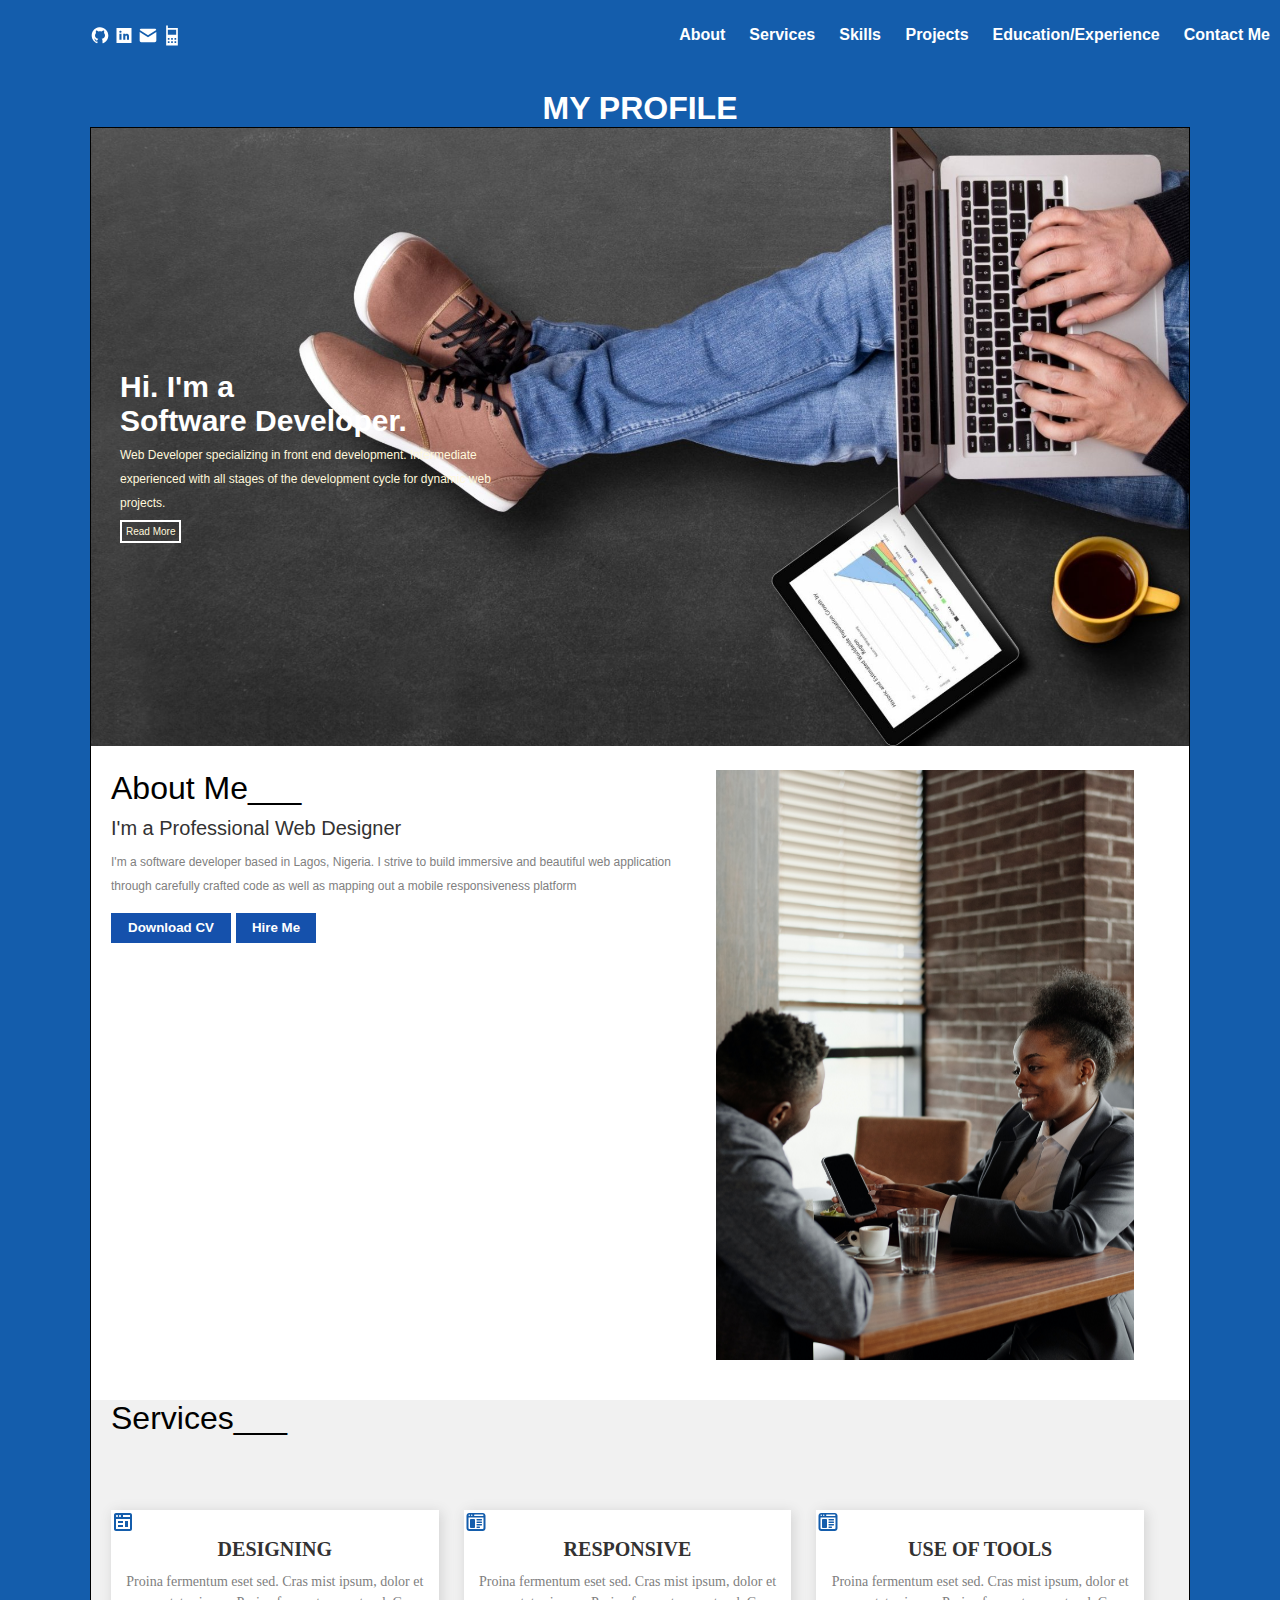
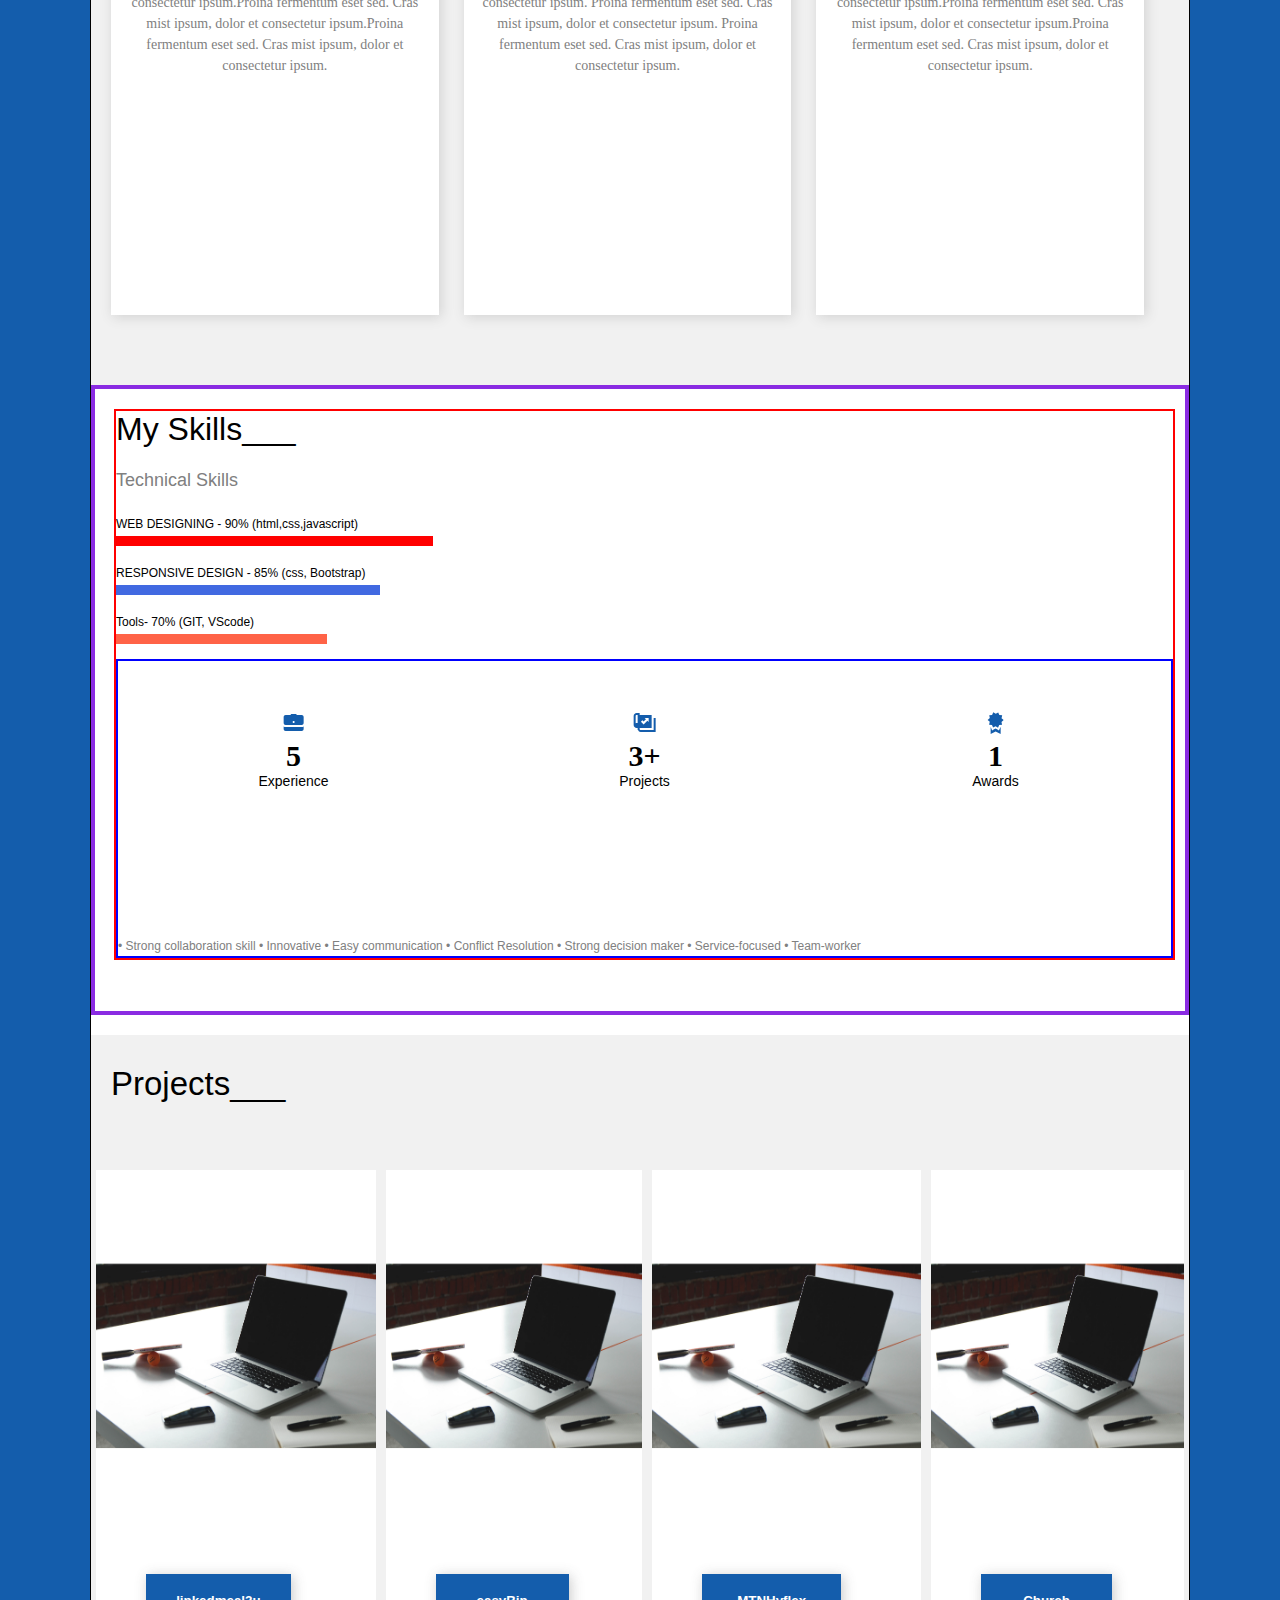
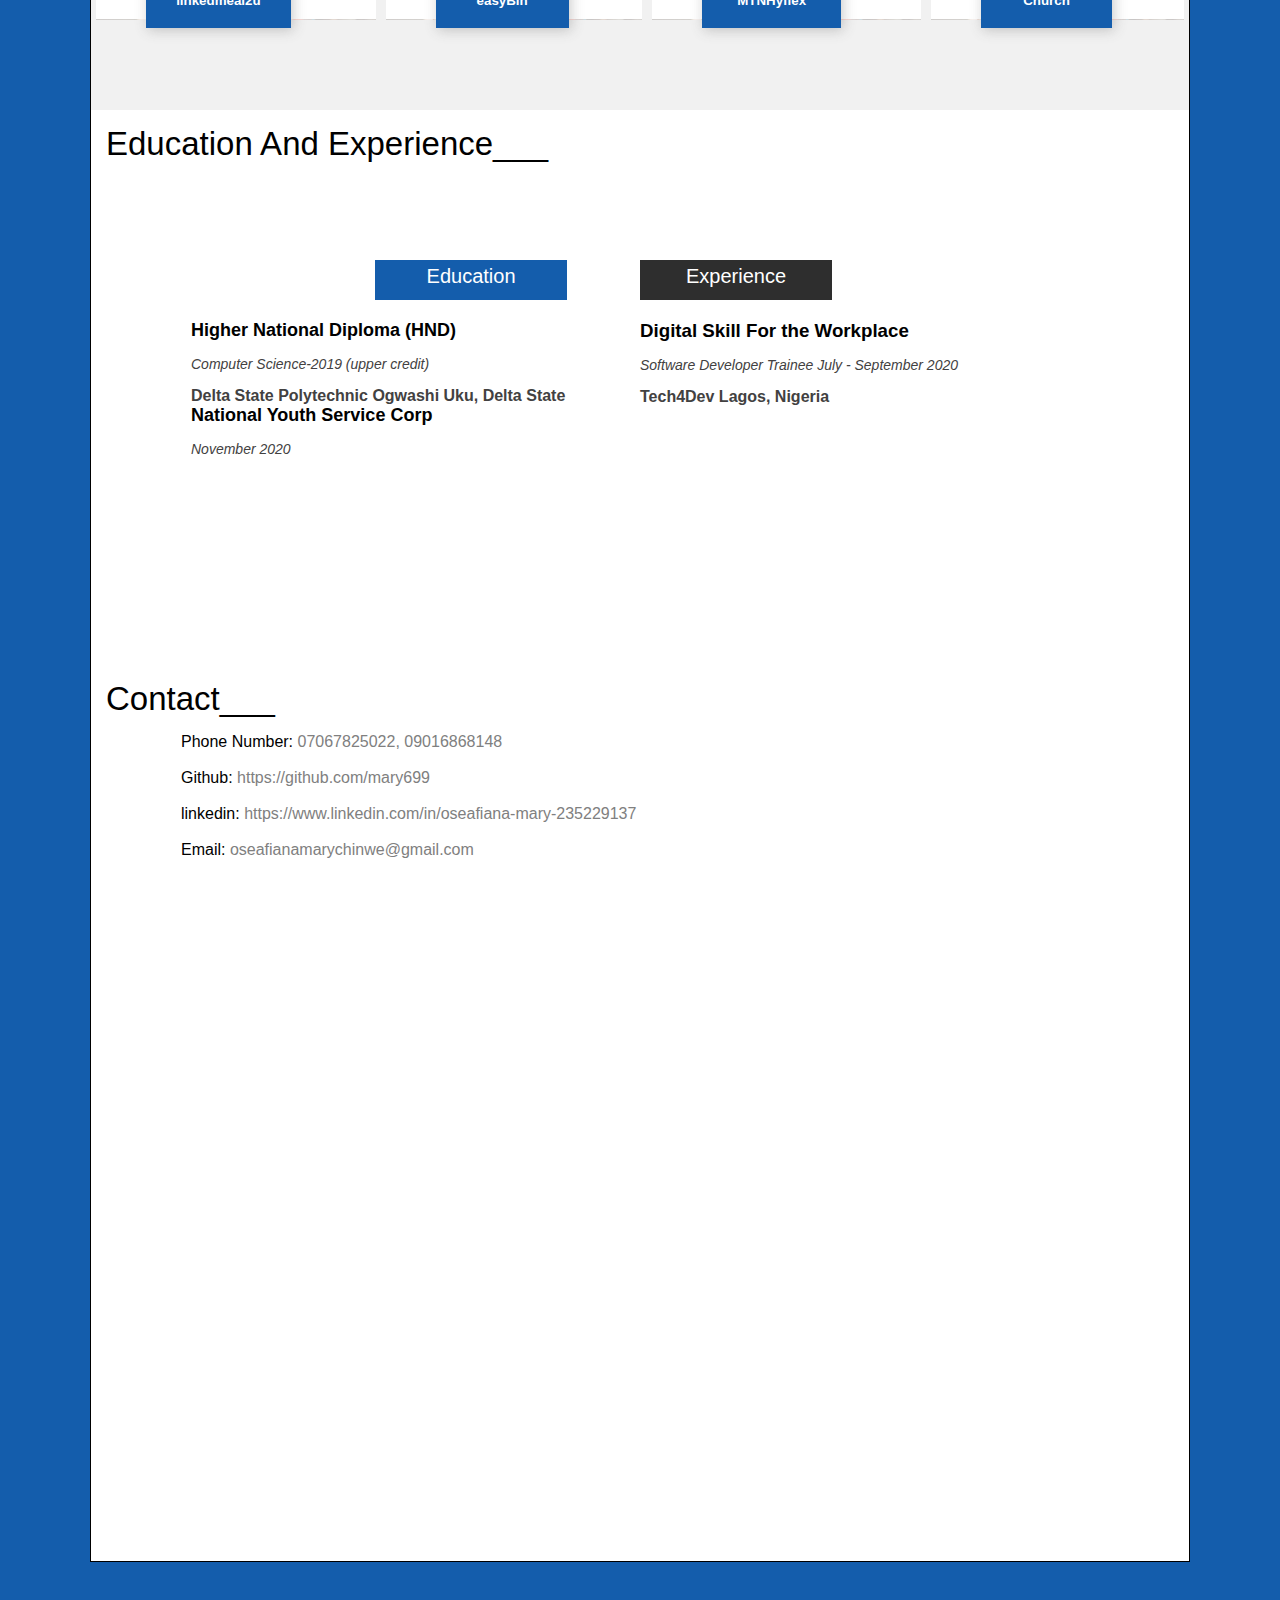
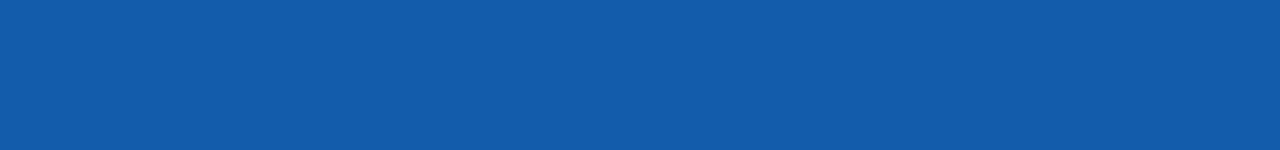
<file: main.html>
<!DOCTYPE html>
<html lang="en">

<head>
    <meta charset="UTF-8">
    <meta name="viewport" content="width=device-width, initial-scale=1.0">
    <title>HomePage | Portfolio</title>
    <link rel="stylesheet" href="main.css">
</head>

<body>
    <!-- navigation bar -->
    <div class="nav">
        <div class="logo">
            <a href="https://github.com/mary699">
                <svg xmlns="http://www.w3.org/2000/svg" x="0px" y="0px" width="24" height="24" viewBox="0 0 172 172"
                    style=" fill:#000000;">
                    <g fill="none" fill-rule="nonzero" stroke="none" stroke-width="1" stroke-linecap="butt"
                        stroke-linejoin="miter" stroke-miterlimit="10" stroke-dasharray="" stroke-dashoffset="0"
                        font-family="none" font-weight="none" font-size="none" text-anchor="none"
                        style="mix-blend-mode: normal">
                        <path d="M0,172v-172h172v172z" fill="none"></path>
                        <g fill="#ffffff">
                            <path
                                d="M78.11667,15.05c-32.96667,3.58333 -59.48333,30.1 -63.06667,62.35c-3.58333,33.68333 15.76667,63.78333 45.15,75.25c2.15,0.71667 4.3,-0.71667 4.3,-3.58333v-11.46667c0,0 -2.86667,0.71667 -6.45,0.71667c-10.03333,0 -14.33333,-8.6 -15.05,-13.61667c-0.71667,-2.86667 -2.15,-5.01667 -4.3,-7.16667c-2.15,-0.71667 -2.86667,-0.71667 -2.86667,-1.43333c0,-1.43333 2.15,-1.43333 2.86667,-1.43333c4.3,0 7.88333,5.01667 9.31667,7.16667c3.58333,5.73333 7.88333,7.16667 10.03333,7.16667c2.86667,0 5.01667,-0.71667 6.45,-1.43333c0.71667,-5.01667 2.86667,-10.03333 7.16667,-12.9c-16.48333,-3.58333 -28.66667,-12.9 -28.66667,-28.66667c0,-7.88333 3.58333,-15.76667 8.6,-21.5c-0.71667,-1.43333 -1.43333,-5.01667 -1.43333,-10.03333c0,-2.86667 0,-6.45 1.43333,-9.31667c0,-1.43333 1.43333,-2.15 2.15,-2.15h0.71667c3.58333,0.71667 10.75,2.86667 17.2,9.31667c4.3,-1.43333 9.31667,-2.15 14.33333,-2.15c5.01667,0 10.03333,0.71667 14.33333,2.15c6.45,-6.45 14.33333,-8.6 17.91667,-9.31667h0.71667c1.43333,0 2.15,0.71667 2.86667,2.15c0,2.86667 0,6.45 0,9.31667c0,5.73333 -0.71667,8.6 -1.43333,10.03333c5.01667,5.73333 8.6,12.9 8.6,21.5c0,15.76667 -12.18333,25.08333 -28.66667,28.66667c4.3,3.58333 7.16667,10.03333 7.16667,16.48333v18.63333c0,2.15 2.15,4.3 5.01667,3.58333c26.51667,-10.75 45.15,-36.55 45.15,-66.65c0,-43 -36.55,-76.68333 -79.55,-71.66667z">
                            </path>
                        </g>
                    </g>
                </svg>
            </a>

            <a href="https://www.linkedin.com/in/oseafiana-mary-235229137"><svg xmlns="http://www.w3.org/2000/svg"
                    x="0px" y="0px" width="24" height="24" viewBox="0 0 172 172" style=" fill:#000000;">
                    <g fill="none" fill-rule="nonzero" stroke="none" stroke-width="1" stroke-linecap="butt"
                        stroke-linejoin="miter" stroke-miterlimit="10" stroke-dasharray="" stroke-dashoffset="0"
                        font-family="none" font-weight="none" font-size="none" text-anchor="none"
                        style="mix-blend-mode: normal">
                        <path d="M0,172v-172h172v172z" fill="none"></path>
                        <g fill="#ffffff">
                            <path
                                d="M150.5,21.5h-129v129h129zM64.5,121.83333h-18.0815v-50.16667h18.0815zM55.14033,62.47183c-5.5255,0 -9.21633,-3.68367 -9.21633,-8.6c0,-4.91633 3.68367,-8.6 9.8255,-8.6c5.5255,0 9.21633,3.68367 9.21633,8.6c0,4.91633 -3.68367,8.6 -9.8255,8.6zM129,121.83333h-17.501v-27.41967c0,-7.58233 -4.6655,-9.331 -6.41417,-9.331c-1.74867,0 -7.58233,1.16817 -7.58233,9.331c0,1.16817 0,27.41967 0,27.41967h-18.0815v-50.16667h18.0815v7.00183c2.32917,-4.085 6.99467,-7.00183 15.74517,-7.00183c8.7505,0 15.75233,7.00183 15.75233,22.747z">
                            </path>
                        </g>
                    </g>
                </svg></a>

            <a href="mailto:oseafianamarychinwe@gmail.com">
                <svg xmlns="http://www.w3.org/2000/svg" x="0px" y="0px" width="24" height="24" viewBox="0 0 172 172"
                    style=" fill:#000000;">
                    <g fill="none" fill-rule="nonzero" stroke="none" stroke-width="1" stroke-linecap="butt"
                        stroke-linejoin="miter" stroke-miterlimit="10" stroke-dasharray="" stroke-dashoffset="0"
                        font-family="none" font-weight="none" font-size="none" text-anchor="none"
                        style="mix-blend-mode: normal">
                        <path d="M0,172v-172h172v172z" fill="none"></path>
                        <g fill="#ffffff">
                            <path
                                d="M28.66667,28.66667c-6.665,0 -12.23843,4.6075 -13.82943,10.77799l71.16276,44.5957l71.20475,-44.46972c-1.548,-6.24217 -7.15625,-10.90397 -13.87142,-10.90397zM14.33333,55.42969v73.57031c0,7.90483 6.4285,14.33333 14.33333,14.33333h114.66667c7.90483,0 14.33333,-6.4285 14.33333,-14.33333v-73.41634l-71.66667,44.74967z">
                            </path>
                        </g>
                    </g>
                </svg>
            </a>
            <a href="call:07067825022">

                <svg xmlns="http://www.w3.org/2000/svg" x="0px" y="0px" width="24" height="24" viewBox="0 0 172 172"
                    style=" fill:#000000;">
                    <g fill="none" fill-rule="nonzero" stroke="none" stroke-width="1" stroke-linecap="butt"
                        stroke-linejoin="miter" stroke-miterlimit="10" stroke-dasharray="" stroke-dashoffset="0"
                        font-family="none" font-weight="none" font-size="none" text-anchor="none"
                        style="mix-blend-mode: normal">
                        <path d="M0,172v-172h172v172z" fill="none"></path>
                        <g fill="#ffffff">
                            <path
                                d="M35.83333,0v172h100.33333v-150.5h-86v-21.5zM50.16667,35.83333h71.66667v43h-71.66667zM50.16667,107.5h14.33333v14.33333h-14.33333zM78.83333,107.5h14.33333v14.33333h-14.33333zM107.5,107.5h14.33333v14.33333h-14.33333zM50.16667,136.16667h14.33333v14.33333h-14.33333zM78.83333,136.16667h14.33333v14.33333h-14.33333zM107.5,136.16667h14.33333v14.33333h-14.33333z">
                            </path>
                        </g>
                    </g>
                </svg>

            </a>
        </div>
        <label for="toggle">&#9776;</label>
        <input type="checkbox" id="toggle">

        <div class="menu">

            

            <a href="#aboutbox">About</a>

            <a href="#servicesbox">Services</a>

            <a href="#skillsexperience">Skills </a>


            <a href="#projectwork">Projects</a>

            <a href="#eduex">Education/Experience</a>

            <a href="#contacts">Contact Me</a>


        </div>

    </div>
    <!-- --------------navigation bar -->

    <!-- ----------------SUB-DIV STARTS HERE -->
    <div class="profile">
        <h1>MY PROFILE</h1>
    </div>
    <div class="sub-div">
        <!-- ---------BANNER STARTS HERE -->
        <div class="banner">
            <img src="image/newbanner.jpg" alt="">
        </div>
        <div class="banner-text">


            <h1>Hi. I'm a</h1>
            <h1>Software Developer.</h1>
            <p>Web Developer specializing in front end development. Intermediate experienced with all stages of the
                development cycle for dynamic web projects.</p>
            <a href="#about"> <button> Read More</button></a>
        </div>
        <!-- ---------BANNER ENDS HERE -->
        <!-- ---------ABOUT STARTS HERE -->
<section id="aboutbox">



        <div class="about">
            <div class="abouttext">
                <div class="abouttext-first">
                    <h1>About Me<span style="color: black;">___</span></h1>
                </div>
                <div class="abouttext-second">
                    <h4>I'm a Professional Web Designer
                    </h4>
                </div>
                <div class="abouttext-third">
                    <p>I'm a software developer based in Lagos, Nigeria. I strive to build immersive and beautiful web
                        application through carefully crafted code as well as mapping out a mobile responsiveness
                        platform</p>
                </div>
                <div class="abouttext-button">
                    <div class="abouttext-button-left">
                        <a href=""><button>Download CV</button></a>
                    </div>
                    <div class="abouttext-button-right">
                        <a href="hire.html"><button>Hire Me</button></a>
                    </div>
                </div>
            </div>
            <div class="aboutimg">
                <img src="image/aboutme.jpg" alt="">
            </div>
        </div>

    </section>
        <!-- ---------ABOUT ENDS HERE -->

        <!-- -----------SERVICES STARTS HERE -->

        <section id="servicesbox">

        <div class="services">
            <div class="servicetext">
                <h1>Services<span style="color: black;">___</span></h1>
            </div>
            <div class="servicetext-sub">
                <div class="servicetext-sub-three">
                    <div class="service-detail">

                        <div class="service-detail-icon">
                            <svg xmlns="http://www.w3.org/2000/svg" x="0px" y="0px"
                            width="24" height="24"
                            viewBox="0 0 172 172"
                            style=" fill:#000000;"><g fill="none" fill-rule="nonzero" stroke="none" stroke-width="1" stroke-linecap="butt" stroke-linejoin="miter" stroke-miterlimit="10" stroke-dasharray="" stroke-dashoffset="0" font-family="none" font-weight="none" font-size="none" text-anchor="none" style="mix-blend-mode: normal"><path d="M0,172v-172h172v172z" fill="none"></path><g fill="#145dac"><path d="M35.83333,21.5c-7.91917,0 -14.33333,6.41417 -14.33333,14.33333v28.66667v71.66667c0,7.83362 6.49972,14.33333 14.33333,14.33333h100.33333c7.83362,0 14.33333,-6.49972 14.33333,-14.33333v-78.83333v-21.5c0,-7.91917 -6.41417,-14.33333 -14.33333,-14.33333zM43,35.83333c3.956,0 7.16667,3.21067 7.16667,7.16667c0,3.956 -3.21067,7.16667 -7.16667,7.16667c-3.956,0 -7.16667,-3.21067 -7.16667,-7.16667c0,-3.956 3.21067,-7.16667 7.16667,-7.16667zM64.5,35.83333c3.956,0 7.16667,3.21067 7.16667,7.16667c0,3.956 -3.21067,7.16667 -7.16667,7.16667c-3.956,0 -7.16667,-3.21067 -7.16667,-7.16667c0,-3.956 3.21067,-7.16667 7.16667,-7.16667zM86,35.83333h50.16667v14.33333h-50.16667zM35.83333,64.5h100.33333v71.66667h-100.33333zM50.16667,78.83333v14.33333h35.83333v-14.33333zM100.33333,78.83333v43h21.5v-43zM50.16667,107.5v14.33333h35.83333v-14.33333z"></path></g></g></svg>
                        </div>
                        <div class="service-detail-header">
                            <h1>DESIGNING</h1>
                        </div>

                        <div class="service-detail-text">
                            <p>Proina fermentum eset sed. Cras mist ipsum, dolor et consectetur ipsum.Proina fermentum
                                eset sed. Cras mist ipsum, dolor et consectetur ipsum.Proina fermentum eset sed. Cras
                                mist ipsum, dolor et consectetur ipsum.</p>
                        </div>

                    </div>



                </div>
                <div class="servicetext-sub-three">
                    <div class="service-detail">

                        <div class="service-detail-icon">
                            <svg xmlns="http://www.w3.org/2000/svg" x="0px" y="0px"
                            width="24" height="24"
                            viewBox="0 0 172 172"
                            style=" fill:#000000;"><g fill="none" fill-rule="nonzero" stroke="none" stroke-width="1" stroke-linecap="butt" stroke-linejoin="miter" stroke-miterlimit="10" stroke-dasharray="" stroke-dashoffset="0" font-family="none" font-weight="none" font-size="none" text-anchor="none" style="mix-blend-mode: normal"><path d="M0,172v-172h172v172z" fill="none"></path><g fill="#145dac"><path d="M37.625,21.5c-10.86825,0 -19.70833,8.84008 -19.70833,19.70833v89.58333c0,10.86825 8.84008,19.70833 19.70833,19.70833h96.75c10.86825,0 19.70833,-8.84008 19.70833,-19.70833v-89.58333c0,-10.86825 -8.84008,-19.70833 -19.70833,-19.70833zM37.625,32.25c2.967,0 5.375,2.408 5.375,5.375c0,2.967 -2.408,5.375 -5.375,5.375c-2.967,0 -5.375,-2.408 -5.375,-5.375c0,-2.967 2.408,-5.375 5.375,-5.375zM55.54167,32.25c2.967,0 5.375,2.408 5.375,5.375c0,2.967 -2.408,5.375 -5.375,5.375c-2.967,0 -5.375,-2.408 -5.375,-5.375c0,-2.967 2.408,-5.375 5.375,-5.375zM77.04167,32.25h57.33333c2.967,0 5.375,2.408 5.375,5.375c0,2.967 -2.408,5.375 -5.375,5.375h-57.33333c-2.967,0 -5.375,-2.408 -5.375,-5.375c0,-2.967 2.408,-5.375 5.375,-5.375zM32.25,53.75h107.5v77.04167c0,2.96342 -2.41158,5.375 -5.375,5.375h-96.75c-2.96342,0 -5.375,-2.41158 -5.375,-5.375zM48.375,64.5c-2.967,0 -5.375,2.40442 -5.375,5.375v53.75c0,2.97058 2.408,5.375 5.375,5.375h25.08333c2.967,0 5.375,-2.40442 5.375,-5.375v-53.75c0,-2.97058 -2.408,-5.375 -5.375,-5.375zM94.95833,64.5c-1.93842,-0.02741 -3.74144,0.99102 -4.71865,2.66532c-0.97721,1.6743 -0.97721,3.74507 0,5.41937c0.97721,1.6743 2.78023,2.69273 4.71865,2.66532h28.66667c1.93842,0.02741 3.74144,-0.99102 4.71865,-2.66532c0.97721,-1.6743 0.97721,-3.74507 0,-5.41937c-0.97721,-1.6743 -2.78023,-2.69273 -4.71865,-2.66532zM94.95833,82.41667c-1.93842,-0.02741 -3.74144,0.99102 -4.71865,2.66532c-0.97721,1.6743 -0.97721,3.74507 0,5.41937c0.97721,1.6743 2.78023,2.69273 4.71865,2.66532h28.66667c1.93842,0.02741 3.74144,-0.99102 4.71865,-2.66532c0.97721,-1.6743 0.97721,-3.74507 0,-5.41937c-0.97721,-1.6743 -2.78023,-2.69273 -4.71865,-2.66532zM94.95833,100.33333c-1.93842,-0.02741 -3.74144,0.99102 -4.71865,2.66532c-0.97721,1.6743 -0.97721,3.74507 0,5.41937c0.97721,1.6743 2.78023,2.69273 4.71865,2.66532h28.66667c1.93842,0.02741 3.74144,-0.99102 4.71865,-2.66532c0.97721,-1.6743 0.97721,-3.74507 0,-5.41937c-0.97721,-1.6743 -2.78023,-2.69273 -4.71865,-2.66532zM94.95833,118.25c-1.93842,-0.02741 -3.74144,0.99102 -4.71865,2.66532c-0.97721,1.6743 -0.97721,3.74507 0,5.41937c0.97721,1.6743 2.78023,2.69273 4.71865,2.66532h14.33333c1.93842,0.02741 3.74144,-0.99102 4.71865,-2.66532c0.97721,-1.6743 0.97721,-3.74507 0,-5.41937c-0.97721,-1.6743 -2.78023,-2.69273 -4.71865,-2.66532z"></path></g></g></svg>
                        </div> 
                        <div class="service-detail-header">
                            <h1>RESPONSIVE</h1>
                        </div>

                        <div class="service-detail-text">
                            <p>Proina fermentum eset sed. Cras mist ipsum, dolor et consectetur ipsum.
                                Proina fermentum eset sed. Cras mist ipsum, dolor et consectetur ipsum.
                                Proina fermentum eset sed. Cras mist ipsum, dolor et consectetur ipsum.
                            </p>
                        </div>

                    </div>
                </div>
                <div class="servicetext-sub-three">
                    <div class="service-detail">

                        <div class="service-detail-icon">
<svg xmlns="http://www.w3.org/2000/svg" x="0px" y="0px"
width="24" height="24"
viewBox="0 0 172 172"
style=" fill:#000000;"><g fill="none" fill-rule="nonzero" stroke="none" stroke-width="1" stroke-linecap="butt" stroke-linejoin="miter" stroke-miterlimit="10" stroke-dasharray="" stroke-dashoffset="0" font-family="none" font-weight="none" font-size="none" text-anchor="none" style="mix-blend-mode: normal"><path d="M0,172v-172h172v172z" fill="none"></path><g fill="#145dac"><path d="M37.625,21.5c-10.86825,0 -19.70833,8.84008 -19.70833,19.70833v89.58333c0,10.86825 8.84008,19.70833 19.70833,19.70833h96.75c10.86825,0 19.70833,-8.84008 19.70833,-19.70833v-89.58333c0,-10.86825 -8.84008,-19.70833 -19.70833,-19.70833zM37.625,32.25c2.967,0 5.375,2.408 5.375,5.375c0,2.967 -2.408,5.375 -5.375,5.375c-2.967,0 -5.375,-2.408 -5.375,-5.375c0,-2.967 2.408,-5.375 5.375,-5.375zM55.54167,32.25c2.967,0 5.375,2.408 5.375,5.375c0,2.967 -2.408,5.375 -5.375,5.375c-2.967,0 -5.375,-2.408 -5.375,-5.375c0,-2.967 2.408,-5.375 5.375,-5.375zM77.04167,32.25h57.33333c2.967,0 5.375,2.408 5.375,5.375c0,2.967 -2.408,5.375 -5.375,5.375h-57.33333c-2.967,0 -5.375,-2.408 -5.375,-5.375c0,-2.967 2.408,-5.375 5.375,-5.375zM32.25,53.75h107.5v77.04167c0,2.96342 -2.41158,5.375 -5.375,5.375h-96.75c-2.96342,0 -5.375,-2.41158 -5.375,-5.375zM48.375,64.5c-2.967,0 -5.375,2.40442 -5.375,5.375v53.75c0,2.97058 2.408,5.375 5.375,5.375h25.08333c2.967,0 5.375,-2.40442 5.375,-5.375v-53.75c0,-2.97058 -2.408,-5.375 -5.375,-5.375zM94.95833,64.5c-1.93842,-0.02741 -3.74144,0.99102 -4.71865,2.66532c-0.97721,1.6743 -0.97721,3.74507 0,5.41937c0.97721,1.6743 2.78023,2.69273 4.71865,2.66532h28.66667c1.93842,0.02741 3.74144,-0.99102 4.71865,-2.66532c0.97721,-1.6743 0.97721,-3.74507 0,-5.41937c-0.97721,-1.6743 -2.78023,-2.69273 -4.71865,-2.66532zM94.95833,82.41667c-1.93842,-0.02741 -3.74144,0.99102 -4.71865,2.66532c-0.97721,1.6743 -0.97721,3.74507 0,5.41937c0.97721,1.6743 2.78023,2.69273 4.71865,2.66532h28.66667c1.93842,0.02741 3.74144,-0.99102 4.71865,-2.66532c0.97721,-1.6743 0.97721,-3.74507 0,-5.41937c-0.97721,-1.6743 -2.78023,-2.69273 -4.71865,-2.66532zM94.95833,100.33333c-1.93842,-0.02741 -3.74144,0.99102 -4.71865,2.66532c-0.97721,1.6743 -0.97721,3.74507 0,5.41937c0.97721,1.6743 2.78023,2.69273 4.71865,2.66532h28.66667c1.93842,0.02741 3.74144,-0.99102 4.71865,-2.66532c0.97721,-1.6743 0.97721,-3.74507 0,-5.41937c-0.97721,-1.6743 -2.78023,-2.69273 -4.71865,-2.66532zM94.95833,118.25c-1.93842,-0.02741 -3.74144,0.99102 -4.71865,2.66532c-0.97721,1.6743 -0.97721,3.74507 0,5.41937c0.97721,1.6743 2.78023,2.69273 4.71865,2.66532h14.33333c1.93842,0.02741 3.74144,-0.99102 4.71865,-2.66532c0.97721,-1.6743 0.97721,-3.74507 0,-5.41937c-0.97721,-1.6743 -2.78023,-2.69273 -4.71865,-2.66532z"></path></g></g></svg>
                        </div>
                        <div class="service-detail-header">
                            <h1>USE OF TOOLS</h1>
                        </div>

                        <div class="service-detail-text">
                            <p>Proina fermentum eset sed. Cras mist ipsum, dolor et consectetur ipsum.Proina fermentum
                                eset sed. Cras mist ipsum, dolor et consectetur ipsum.Proina fermentum eset sed. Cras
                                mist ipsum, dolor et consectetur ipsum.</p>
                        </div>

                    </div>
                </div>
            </div>
        </div>

    </section>

        <!-- -----------SERVICES ENDS HERE -->

        <!-- ---------sKILLS STARTS HERE -->

<section id="skillsexperience">




        <div class="skill">
            <div class="skill-left">
                <div class="skill-left-first">

                    <h1>My Skills<span style="color: black;">___</span></h1>

                </div>
                <div class="skill-left-second">
                    <p>Technical Skills </p>
                </div>
                <div class="skill-left-third">
                    <div class="one">
                        <p>WEB DESIGNING - 90% (html,css,javascript)</p>
                        <div class="emptyone">


                        </div>
                        <div class="two">
                            <p>RESPONSIVE DESIGN - 85% (css, Bootstrap)</p>
                            <div class="emptytwo">


                        </div>
                        <div class="three">
                            <p>Tools- 70% (GIT, VScode)</p>
                            <div class="emptythree">


                            </div>
                        </div>
                    </div>
                </div>
            </div>

            <div class="skill-right">
                <div class="skill-right-first">
                    <div class="skill-right-first-box">
                        <svg xmlns="http://www.w3.org/2000/svg" x="0px" y="0px"
                        width="24" height="24"
                        viewBox="0 0 172 172"
                        style=" fill:#000000;"><g fill="none" fill-rule="nonzero" stroke="none" stroke-width="1" stroke-linecap="butt" stroke-linejoin="miter" stroke-miterlimit="10" stroke-dasharray="" stroke-dashoffset="0" font-family="none" font-weight="none" font-size="none" text-anchor="none" style="mix-blend-mode: normal"><path d="M0,172v-172h172v172z" fill="none"></path><g fill="#145dac"><path d="M71.66667,21.5c-1.91758,-0.02603 -3.76561,0.7175 -5.13084,2.06433c-1.36523,1.34682 -2.13379,3.18458 -2.1338,5.10234h-35.73535c-7.91917,0 -14.33333,6.41417 -14.33333,14.33333v43c0,7.90483 6.4285,14.33333 14.33333,14.33333h114.66667c7.90483,0 14.33333,-6.4285 14.33333,-14.33333v-43c0,-7.91917 -6.41417,-14.33333 -14.33333,-14.33333h-35.73535c-0.00002,-1.91776 -0.76857,-3.75552 -2.1338,-5.10234c-1.36523,-1.34682 -3.21326,-2.09035 -5.13085,-2.06433zM86,71.66667c3.956,0 7.16667,3.21067 7.16667,7.16667c0,3.956 -3.21067,7.16667 -7.16667,7.16667c-3.956,0 -7.16667,-3.21067 -7.16667,-7.16667c0,-3.956 3.21067,-7.16667 7.16667,-7.16667zM14.33333,110.67741v18.32259c0,7.91917 6.41417,14.33333 14.33333,14.33333h114.66667c7.91917,0 14.33333,-6.41417 14.33333,-14.33333v-18.32259c-4.2355,2.46533 -9.08733,3.98926 -14.33333,3.98926h-114.66667c-5.246,0 -10.09783,-1.52393 -14.33333,-3.98926z"></path></g></g></svg>
                        <h1>5</h1>
                        <p>Experience</p>
                    </div>

                    <div class="skill-right-first-box">
                        <svg xmlns="http://www.w3.org/2000/svg" x="0px" y="0px"
                        width="24" height="24"
                        viewBox="0 0 172 172"
                        style=" fill:#000000;"><g fill="none" fill-rule="nonzero" stroke="none" stroke-width="1" stroke-linecap="butt" stroke-linejoin="miter" stroke-miterlimit="10" stroke-dasharray="" stroke-dashoffset="0" font-family="none" font-weight="none" font-size="none" text-anchor="none" style="mix-blend-mode: normal"><path d="M0,172v-172h172v172z" fill="none"></path><g fill="#145dac"><path d="M28.66667,14.33333c-11.85367,0 -21.5,9.64633 -21.5,21.5v64.5c0,11.85367 9.64633,21.5 21.5,21.5h7.16667v7.16667v7.16667h2.98145c3.17773,7.93131 9.51276,14.33333 18.51855,14.33333h107.5v-100.33333h-14.33333v86h-93.16667c-4.04938,0 -7.16667,-3.11729 -7.16667,-7.16667v-7.16667h86v-93.16667h-86v-14.33333zM28.66667,28.66667h7.16667v57.33333h-7.16667c-2.5155,0 -4.93067,0.44344 -7.16667,1.23177v-51.39844c0,-3.94883 3.21067,-7.16667 7.16667,-7.16667zM86,50.16667h28.66667v28.66667l-9.26628,-9.26628l-26.56706,26.56705l-19.40039,-19.40039l10.13411,-10.13411l9.26628,9.26628l16.43294,-16.43295z"></path></g></g></svg>
                        <h1>3+</h1>

                        <p>Projects</p>
                    </div>
                    <div class="skill-right-first-box">
                        <svg xmlns="http://www.w3.org/2000/svg" x="0px" y="0px"
                        width="24" height="24"
                        viewBox="0 0 172 172"
                        style=" fill:#000000;"><g fill="none" fill-rule="nonzero" stroke="none" stroke-width="1" stroke-linecap="butt" stroke-linejoin="miter" stroke-miterlimit="10" stroke-dasharray="" stroke-dashoffset="0" font-family="none" font-weight="none" font-size="none" text-anchor="none" style="mix-blend-mode: normal"><path d="M0,172v-172h172v172z" fill="none"></path><g fill="#145dac"><path d="M68.92318,9.7002l-8.44043,18.77051l-20.50618,1.73568l4.19922,20.12825l-15.5791,13.4515l15.24316,13.82943l-4.68913,20.04427l20.4502,2.22559l7.99251,18.98047l17.86068,-10.2321l17.60872,10.66601l8.44043,-18.7705l20.52018,-1.73568l-4.19922,-20.12826l15.5791,-13.45149l-15.24317,-13.82943l4.68913,-20.04427l-20.46419,-2.22559l-7.99252,-18.98047l-17.86067,10.2321zM121.83333,114.03678l-0.71386,0.06999l-4.98308,11.07194l-6.63476,14.76725l-13.84343,-8.38444l-10.40007,-6.28483l-10.52604,6.03288l-14.05338,8.0345l-6.28483,-14.92122l-4.22721,-10.03613v50.44661l35.83333,-17.91667l35.83333,17.91667z"></path></g></g></svg>
                        <h1>1</h1>
                        <p>Awards</p>
                    </div>

                </div>
                <div class="skill-right-second">
                    <p>• Strong collaboration skill
                        • Innovative
                        • Easy communication
                        • Conflict Resolution
                        • Strong decision maker
                        • Service-focused
                        • Team-worker
                    </p>
                </div>

            </div>

        </div>

    </section>
        <!-- -------SKILLS ENDS HERE -->

        <!-- ------------PROJECTS STARTS HERE -->




        <section id="projectwork">
            <div class="project">

                <div class="project-text">
                    <h1>Projects<span style="color: black;">___</span></h1>
                </div>

                <div class="project-img">




                    <div class="images"> <img src="image/bg.png" alt=""><a
                            href="https://brave-kare-19d851.netlify.app/"> <button>linkedmeal2u</button></a></div>

                    <div class="images"><img src="image/bg.png" alt=""> <a
                            href="http://easybin.s3-website.us-east-2.amazonaws.com/"> <button>easyBin</button></a></div>

                    <div class="images"><img src="image/bg.png" alt=""><a
                            href="https://mary699.github.io/MTN-practice/solution.html"> <button>MTNHyflex</button></a></div>

                    <div class="images"> <img src="image/bg.png" alt=""><a
                            href="https://focused-bartik-6dcdc5.netlify.app/"> <button>Church</button></a>
                    </div>


                </div>


            </div>


        </section>









        <!-- ------------PROJECTS ENDSS HERE -->
        <!-- -----------EDUCATION AND EXPERIENCE STARTS HERRE -->
        <section id="eduex">
            <div class="eduexp">
                <div class="eduexp-top">
                    <div class="eduexp-text">
                        <h1>Education And Experience<span style="color: black;">___</span></h1>
                    </div>
                </div>
                <div class="eduexp-bottom">
                    <div class="eduexp-bottom-left">
                        <h1>Education</h1>
                        <div class="education-details">
                            <h3>Higher National Diploma (HND) </h3>
                            <p><i>Computer Science-2019 (upper credit)</i> </p>
                            <h4>Delta State Polytechnic Ogwashi Uku, Delta State</h4>
                            <h3>National Youth Service Corp </h3>
                            <p><i>November 2020</i> </p>
                        </div>

                    </div>

                    <div class="eduexp-bottom-right">
                        <h1>Experience</h1>
                        <div class="experience-details">
                            <h3>Digital Skill For the Workplace</h3>
                            <p> <i>Software Developer Trainee July - September 2020</i></p>
                            <h4>Tech4Dev Lagos, Nigeria</h4>
                        </div>
                    </div>
                </div>

            </div>

        </section>

        <!-- -----------EDUCATION AND EXPERIENCE ENDS HERRE -->
        <!-- ------------CONTACT PAGE STARTS HERE -->
        <section id="contacts">

            <div class="contact">
                <div class="contact-text">
                    <h1>Contact<span style="color: black;">___</span></h1>
                </div>
                <div class="contact-details">
                    <p>Phone Number: <a href="callto: 07067825022, 09016868148"> 07067825022, 09016868148</a> </p>
                   <br>
                   <p>Github: <a href="https://github.com/mary699">https://github.com/mary699</a> </p>
                   <br>
                   <p>linkedin: <a href="https://www.linkedin.com/in/oseafiana-mary-235229137">https://www.linkedin.com/in/oseafiana-mary-235229137</a> </p>
                   <br>
                   <p>Email: <a href="mailto:oseafianamarychinwe@gmail.com">oseafianamarychinwe@gmail.com</a> </p>
                </div>
                

            </div>

        </section>
        <!-- ------------CONTACT PAGE ENDS HERE -->
        <!-- section for footer starts here -->

        <footer>
            <p>&copy; 2020 My Portfolio | All right Reserved | Design by Oseafiana Mary.C</p>
        </footer>
        <!-- section for footer ends here -->

    </div>
        



































































































</body>

</html>
</file>
<file: style.css>
*{
    margin: 0px;
    padding: 0px;
    box-sizing: border-box;
}
body{
    background-color: #145dac;
    height:530vh;
}
a{
    text-decoration: none;
}
/* ----------NAVIGATION */
.nav{
    text-align: right;
    height: 70px;
    line-height: 70px;
}
.logo{
    float: left;
    margin: 0px 0px 0px 90px;
}
.logo svg{
    width: 20px;
    height: 35px;
    margin-top:18px;
    cursor: pointer;
}


.menu{
    margin: 0 100px 0 0;
    width: 100%;
}

.menu a{
    text-decoration: none;
    color: white;
    margin: 0 10px;
    line-height: 20px;
    clear: right;
    font-weight: bolder;
    font-family:'Trebuchet MS', 'Lucida Sans Unicode', 'Lucida Grande', 'Lucida Sans', Arial, sans-serif;
}

.menu a:hover{
    color: red;
}

label{
    margin: 0 40px 0 0;
    font-size: 26px;
    line-height: 70px;
    display: none;
    width: 26px;
    float: right;
}
#toggle{
    display: none;
}

/* ----------NAVIGATION   ENDS HERE*/
/* ----------PROFILE STARST HERE */
.profile{
   margin-top: 20px;
}
.profile h1{
    text-align: center;
    color: white;
    font-family:'Trebuchet MS', 'Lucida Sans Unicode', 'Lucida Grande', 'Lucida Sans', Arial, sans-serif;
}
/* ----------PROFILE ENDS HERE */

/* --------------SUB-DIV STARTS HERE */
.sub-div{
    height: 500vh;
    background-color: white;
    margin: 0px 90px;
    box-shadow: rgb(158, 167, 177 ,0.3) ;
    display: block;
}


/* --------------SUB-DIV ENDS HERE */


/* -------------BANNNER STARTS HERE */

.banner img {
    width: 100%;
    height: 100%;
    background-position: center;
    background-repeat: no-repeat;
    background-size: cover;

}
.banner-text{
    width: 30%;
    position: absolute;
    top: 370px;
    left: 120px;
    color: cornsilk;
}
.banner-text h1{
    font-size: 30px;
    color: white;
    font-family:'Trebuchet MS', 'Lucida Sans Unicode', 'Lucida Grande', 'Lucida Sans', Arial, sans-serif;
}
.banner-text p{
    font-size: 12px;
    line-height: 1.5rem;
    padding: 5px 0px;
    font-family:'Trebuchet MS', 'Lucida Sans Unicode', 'Lucida Grande', 'Lucida Sans', Arial, sans-serif;
}
.banner-text button{
    font-size: 10px;
    padding: 4px;
    background: transparent;
    border: 2px solid white;
    color: cornsilk;
    font-family:'Trebuchet MS', 'Lucida Sans Unicode', 'Lucida Grande', 'Lucida Sans', Arial, sans-serif;
}

/* --------------BANNER ENDS HERE */

/* --------------ABOUT STARTS HERE */
.about{
    /* border: 2px solid red; */
   height: 70vh;
   display: flex;
}
.abouttext{
    display: 4;
    width: 70%;
    margin: 20px;
    font-family:'Trebuchet MS', 'Lucida Sans Unicode', 'Lucida Grande', 'Lucida Sans', Arial, sans-serif;
}

.abouttext-first h1{
    font-weight: lighter;
    font-size: 33px;
    font-family:'Trebuchet MS', 'Lucida Sans Unicode', 'Lucida Grande', 'Lucida Sans', Arial, sans-serif;
}
.abouttext-second h4{
    margin-top: 10px;
    font-weight: lighter;
    font-family:'Trebuchet MS', 'Lucida Sans Unicode', 'Lucida Grande', 'Lucida Sans', Arial, sans-serif;
    color: rgb(51, 50, 50);
    font-size: 20px;
}
.abouttext-third p{
    margin-top: 10px;
    font-weight: lighter;
    font-family:'Trebuchet MS', 'Lucida Sans Unicode', 'Lucida Grande', 'Lucida Sans', Arial, sans-serif;
    font-size: 12px;
    line-height: 1.5rem;
    color: grey;
}
.abouttext-button{
    display: flex;
    margin-top: 15px;
}
.abouttext-button-left button{
    background-color: rgb(21, 81, 172);
    width: 120px;
    color: white;
    height: 30px;
    text-align: center;
    font-weight: bolder;
    font-family:'Trebuchet MS', 'Lucida Sans Unicode', 'Lucida Grande', 'Lucida Sans', Arial, sans-serif;
    border: none;
    outline: none;

}
.abouttext-button-right button{
    background-color: rgb(21, 81, 172);
    width: 80px;
    color: white;
    height: 30px;
    text-align: center;
    font-weight: bolder;
    font-family:'Trebuchet MS', 'Lucida Sans Unicode', 'Lucida Grande', 'Lucida Sans', Arial, sans-serif;
    border: none;
    outline: none;
    margin-left: 5px;
}
.aboutimg{
    display: 2;
    width: 50%;
    margin: 20px 55px 20px 0px;
}
.aboutimg img{
    width: 100%;
    height: 100%;
}
/* --------------ABOUT ENDS HERE */

/* --------------SERVICES STARTS HERE */

.services{
    height: 65vh;
    background-color: rgba(128, 128, 128, 0.111);
}
.servicetext h1{
    height: 10vh;
    font-size: 33px;
    margin: 20px;
    font-weight: lighter;
    font-family:'Trebuchet MS', 'Lucida Sans Unicode', 'Lucida Grande', 'Lucida Sans', Arial, sans-serif;
}
.servicetext-sub{
    height: 45vh;
    margin: 20px;
    display: flex;
}
.servicetext-sub-three{
    flex: 2;
    box-shadow: 2px 2px 12px rgba(83, 83, 83, 0.2);
    margin-right: 25px;
    background-color: white;
}
.service-detail{
    height: 44vh;


}
.service-detail-icon svg{
        width: 100%;
        margin: auto;
        padding-top: 5px ;
}
.service-detail-header h1{
    font-size: 20px;
    text-align: center;
    color: rgb(51, 50, 50);

}
.service-detail-text{
    font-size: 14px;
    line-height: 1.5em;
    text-align: center;
    padding: 10px;
    color: grey;
}
/* ---------------SERVICES ENDS HERE */


/* -----------SKILLS STARTS HERE */
.skill{
    background-color: white;
    height:70vh;
     display: flex;
}

.skill-left{
    margin: 20px 29px 20px 5px;
    width: 50%;
    padding-left: 10px;

}
.skill-left-first h1{
    font-size: 33px;
    font-weight: lighter;
    font-family:'Trebuchet MS', 'Lucida Sans Unicode', 'Lucida Grande', 'Lucida Sans', Arial, sans-serif;
}
.skill-left-second{
    margin-top: 20px;
    font-weight: lighter;
    font-family:'Trebuchet MS', 'Lucida Sans Unicode', 'Lucida Grande', 'Lucida Sans', Arial, sans-serif;
    font-size: 18px;
    line-height: 1.5rem;
    color: grey;
    padding-left: 10px;


}
.skill-left-third{
    font-family:'Trebuchet MS', 'Lucida Sans Unicode', 'Lucida Grande', 'Lucida Sans', Arial, sans-serif;
    font-size: 14px;
    margin-top: 20px;
    padding-left: 10px;

}

.skill-left-third p{
    font-weight: lighter;
    font-family:'Trebuchet MS', 'Lucida Sans Unicode', 'Lucida Grande', 'Lucida Sans', Arial, sans-serif;
    font-size: 14px;
    line-height: 1.5rem;
    color: black;
    padding-left: 10px;

}

.emptyone{
        height: 10px;
        width: 50%;
        margin-bottom:15px;
        background-color: red;

}
.emptytwo{
        height: 10px;
        width: 45%;
        margin-bottom: 15px;
        background-color: royalblue;
   
 }

.emptythree{
        height: 10px;
        width: 50%;
        margin-bottom: 15px;
        background-color: tomato;
        
}

   
.skill-right{
    flex: 3;
    position: relative;
    top: 0px;
    right: -430px;
    top: -240px;


}

.skill-right-first{
    display: flex;
    /* border: 2px solid red; */
    height: 25vh;
   margin-top: 50px;
}
.skill-right-first-box{
    /* border: 2px solid blue; */
    flex: 2;
    text-align: center;
}
.skill-right-first-box svg{
    width: 30%;
   
}
.skill-right-first-box h1{
    font-size: 30px;
}

.skill-right-first-box p{
    font-size: 14px;
    font-family:'Trebuchet MS', 'Lucida Sans Unicode', 'Lucida Grande', 'Lucida Sans', Arial, sans-serif;
}

.skill-right-second p{
    color: grey;
    font-size: 14px;
    font-weight: lighter;
    font-family:'Trebuchet MS', 'Lucida Sans Unicode', 'Lucida Grande', 'Lucida Sans', Arial, sans-serif;
    line-height: 1.3rem;
    
}

/* -----------SKILLS ENDS HERE */

/* -------PROJECTS STARTS HERE */
.projects{
    display: block;
}
.project{
    background-color: rgba(128, 128, 128, 0.111);
    display: block;
    height: 75vh;
}
.project-text{
    /* border: 2px solid black; */
    height: 15vh;
}

.project-img{
    /* border: 2px solid purple; */
    height: 50vh;
    display: flex;
 
   
}

.images img{
    flex: 2;
    width: 100%;
    height: 100%;
    padding: 0px 5px;

}

.project-text h1{
    height: 15vh;
    font-size: 33px;
    margin: 20px;
    padding-top: 30px;
    font-weight: lighter;
    font-family:'Trebuchet MS', 'Lucida Sans Unicode', 'Lucida Grande', 'Lucida Sans', Arial, sans-serif;
}
.images a{
    text-decoration: none;
}
.images button{
    width: 50%;
    text-align: center;
    height: 6vh;
    background-color: #145dac;
    color: white;
    font-weight: bolder;
    box-shadow: 2px 2px 12px rgba(83, 83, 83, 0.3);
    outline: none;
    border: none;
    position: relative;
    top: -50px;
     left: 55px;
     font-family:'Trebuchet MS', 'Lucida Sans Unicode', 'Lucida Grande', 'Lucida Sans', Arial, sans-serif;
 
}
.images button:hover{
    width: 50%;
    text-align: center;
    height: 6vh;
    background-color: red;
    color: white;
    font-weight: bolder;
    box-shadow: 2px 2px 12px rgba(83, 83, 83, 0.3);
    outline: none;
    border: none;
    position: relative;
    top: -50px;
     left: 55px;
     font-family:'Trebuchet MS', 'Lucida Sans Unicode', 'Lucida Grande', 'Lucida Sans', Arial, sans-serif;
}

/* -------PROJECTS ENDS HERE */
/* ----------------EDUCATION AND EXPERIENCE STARTS HERE*/
.eduex{
    display: block;
}
.eduexp{
    /* border: 2px solid red; */
    height: 60vh;
    display: block;
}

.eduexp-top{
    height: 15vh;
}
.eduexp-text h1{
    font-size: 33px;
    margin: 15px;
    font-weight: lighter;
    font-family:'Trebuchet MS', 'Lucida Sans Unicode', 'Lucida Grande', 'Lucida Sans', Arial, sans-serif;
}

.eduexp-bottom{
    height: 55vh;
    display: flex;
}

.eduexp-bottom-left{
    flex: 3;
}
.eduexp-bottom-left h1{
    
    color: white;
    height: 40px;
    padding-top: 5px;
    width: 35%;
    margin-left: 284px;
    text-align: center;
    background-color:#145dac;
    font-size: 20px;
    font-weight: lighter;
    font-family:'Trebuchet MS', 'Lucida Sans Unicode', 'Lucida Grande', 'Lucida Sans', Arial, sans-serif;
}


.eduexp-bottom-right{
    flex: 3;

}
.eduexp-bottom-right h1{
    color: white;
    height: 40px;
    padding-top: 5px;
    width: 35%;
    background-color: rgb(46, 46, 46);
    font-size: 20px;
    text-align: center;
    font-weight: lighter;
    font-family:'Trebuchet MS', 'Lucida Sans Unicode', 'Lucida Grande', 'Lucida Sans', Arial, sans-serif;
}

.education-details{
    margin-top: 20px;
    font-weight: lighter;
    font-family:'Trebuchet MS', 'Lucida Sans Unicode', 'Lucida Grande', 'Lucida Sans', Arial, sans-serif;
    margin-left: 100px;
}
.education-details h3{
font-size: 18px;
}

.education-details p{
    color: rgb(66, 65, 65);
    font-size: 14px;
    margin-top: 15px;

}

.education-details h4{
    color: rgb(66, 65, 65);
    margin-top: 15px;


}


.experience-details{
    margin-top: 20px;
    font-weight: lighter;
    font-family:'Trebuchet MS', 'Lucida Sans Unicode', 'Lucida Grande', 'Lucida Sans', Arial, sans-serif;
   
}

    
.experience-details p{
        color: rgb(66, 65, 65);
        font-size: 14px;
        margin-top: 15px;

}
    
.experience-details h4{
        color: rgb(66, 65, 65);
        margin-top: 15px;


}
/* EDUCATION AND EXPERIENCE ENDS HERE */


/* -----------CONTACT PAGES STARTS HERE */

.contact{
    height: 50vh;
}
.contact-text h1{
    font-size: 33px;
    margin: 15px;
    font-weight: lighter;
    font-family:'Trebuchet MS', 'Lucida Sans Unicode', 'Lucida Grande', 'Lucida Sans', Arial, sans-serif;
}
.contact-details{
    margin: 0px 90px;
    font-weight: lighter;
    font-family:'Trebuchet MS', 'Lucida Sans Unicode', 'Lucida Grande', 'Lucida Sans', Arial, sans-serif;
}
.contact-details a{
    color:gray;
}
/* -----------CONTACT PAGES ENDS HERE */

/* Footer */
footer{
    height: 10vh;
    margin-top: 5px;
    border-left:none ;
    border-bottom:none ;
    border-right:none ;

}
 footer p{
     color: white;
     font-family: 'Trebuchet MS', 'Lucida Sans Unicode', 'Lucida Grande', 'Lucida Sans', Arial, sans-serif;
     font-size: 14px;
     text-align: center;
     padding-top: 20px;
     font-weight: bold;
 }





























/* ----------MEDIA QUERY */
@media (max-width: 600px){
    
/* NAVIGATION START HERE */


label{
    display: block;
    cursor: pointer;
}

.logo{
    float: left;
    margin: 0px;
    height: 65px;
    padding: 0px 5px;
}
.logo svg{
    width: 20px;
    height: 15px;
}

.menu{
    text-align: center;
    width: 100%;
    display: none;

}
.menu a{
    display: block;
    color: white; 
    background-color:#145dac ;
    font-weight: bolder;
    border: 1px solid rgba(255, 255, 255, 0.637);
    width: 80%;
}
.menu a:hover{
    color: red;
}
#toggle:checked + .menu{
    display: block; 

}

/* NAVIGATION ENDS HERE */

/* ----------PROFILE STARST HERE */
.profile{
    margin-top: -20px;
    display:none;
 }
 .profile h1{
     text-align: center;
     color: blue;
     font-size: 20px;
     display: none;
 }
 
 
 
 
 /* ----------PROFILE ENDS HERE */
 
 /* --------------SUB-DIV STARTS HERE */
 .sub-div{
 
     height: 1500vh;
     background-color: white;
     margin: 0px 10px;
     box-shadow: rgb(158, 167, 177 ,0.3) ;
     position: relative;
     z-index: -2;
 }
 
 
 /* --------------SUB-DIV ENDS HERE */
 /* -------------BANNNER STARTS HERE */
.banner img {
    width: 100%;
    height: 100%;
    margin-top: 48%;
   
}
.banner-text{
    width: 70%;
    position: absolute;
    top: 200px;
    left: 10px;
    color: cornsilk;
}
.banner-text h1{
    font-size: 14px;
}
.banner-text p{
    font-size: 10px;
    line-height: 1.0rem;
    padding: 5px 0px;
}
.banner-text button{
    font-size: 8px;
    padding: 3px;
    background: transparent;
    border: 2px solid white;
    color: cornsilk;
}
/* --------------BANNER ENDS HERE */

/* ---------------ABOUT PAGES STARTS HERE */
.about{
    display: block;
}
.abouttext{
    display: block;

}
.abouttext-first h1{
    font-size: 20px;
}
.abouttext-second h4{
    font-size: 16px;
}
.abouttext-third p{
    font-size: 14px;
}

.abouttext-button button{
    font-size: 12px;
}
.aboutimg{
    display: block;
    margin-left: 20px;
    width: 75%;
    height: 100%;
}
/* ---------------ABOUT PAGES ENDS HERE */

/* --------------SERVICES STARTS HERE */


.services{
    
    height: 115vh;
    background-color: rgba(128, 128, 128, 0.111);
    display: block;
    position: relative;
    top: 350px;

}

.servicetext h1{
    margin-left: 20px;
    font-size: 20px;
    font-weight: lighter;
    font-family:'Trebuchet MS', 'Lucida Sans Unicode', 'Lucida Grande', 'Lucida Sans', Arial, sans-serif;
}
.servicetext-sub{
    margin: 20px;
    display: block;
    width: 100%;
}
.servicetext-sub-three{
    display: block;
    box-shadow: 2px 2px 12px rgba(83, 83, 83, 0.2);
    margin-bottom: 25px;
    background-color: white;
    font-family:'Trebuchet MS', 'Lucida Sans Unicode', 'Lucida Grande', 'Lucida Sans', Arial, sans-serif;
}
.service-detail{
height: 30vh;


}
.service-detail-icon{

}
.service-detail-header h1{
    font-size: 14px;
    text-align: center;

}
.service-detail-text{
    font-size: 10px;
    line-height: 1.3rem;
    text-align: center;
    padding: 0px 5px;
}



/* --------------SERVICES ENDS HERE */
/* ---------SKILlS STARTS HERRE */


.skill{
    background-color: white;
    display: block;
    position: relative;
    top: 380px;
 
}

.skill-left{
    /* border: 2px solid red; */
 display: block;
 width: 100%;

}
.skill-right{
    display: block;
position: relative;
top: auto;
left: -18px;
width: 100%;


}
.skill-left-first h1{
    font-size: 20px;
    font-weight: lighter;
    font-family:'Trebuchet MS', 'Lucida Sans Unicode', 'Lucida Grande', 'Lucida Sans', Arial, sans-serif;
}
.skill-left-second{
    margin-top: 5px;
    font-weight: lighter;
    font-family:'Trebuchet MS', 'Lucida Sans Unicode', 'Lucida Grande', 'Lucida Sans', Arial, sans-serif;
    font-size: 14px;
    line-height: 1.3rem;
    color: grey;
}
.skill-left-third{
    font-family:'Trebuchet MS', 'Lucida Sans Unicode', 'Lucida Grande', 'Lucida Sans', Arial, sans-serif;
    font-size:14px;
    margin-top: 5px;
}

.skill-right{
    margin: 40px 10px 20px 15px;
}
.skill-right-first{
    display: flex;
    height: 22vh;
   margin-top: 0px;
}
.skill-right-first-box{
    flex: 2;
    text-align: center;
}
.skill-right-first-box svg{
    width: 35%;
   
}
.skill-right-first-box h1{
    font-size: 18px;
    font-family:'Trebuchet MS', 'Lucida Sans Unicode', 'Lucida Grande', 'Lucida Sans', Arial, sans-serif;
}

.skill-right-first-box p{
    font-size: 14px;
    font-family:'Trebuchet MS', 'Lucida Sans Unicode', 'Lucida Grande', 'Lucida Sans', Arial, sans-serif;
}
.skill-right-second{
    margin: 0px;
    
}
.skill-right-second p{
    color: grey;
    font-size: 14px;
    font-weight: lighter;
    font-family:'Trebuchet MS', 'Lucida Sans Unicode', 'Lucida Grande', 'Lucida Sans', Arial, sans-serif;
    line-height: 1.3rem;
    margin: 0px;
}
/* ----SKILLS ENDS HERE */

/* -------------PROJECTS STARTS HERE */
.project{
    background-color: rgba(128, 128, 128, 0.111);
    display: block;
    position: relative;
    top: 520px;
   height: 330vh;
}
.project-text h1{
    font-size: 20px;
    font-weight: lighter;
    font-family:'Trebuchet MS', 'Lucida Sans Unicode', 'Lucida Grande', 'Lucida Sans', Arial, sans-serif;
    padding-top: 30px;
}
.project-img{
display: block;
}
.project-text h1{
    padding-top: 30px;
}
.images img{
    display: block;
    width: 100%;
    margin-bottom: 0px;
   
}
.images a{
    text-decoration: none;
}
.images button{
    width: 50%;
    text-align: center;
    height: 6vh;
    background-color: #145dac;
    color: white;
    font-weight: bolder;
    box-shadow: 2px 2px 12px rgba(83, 83, 83, 0.9);
    outline: none;
    border: none;
    position: relative;
    top: -150px;
     left: 85px;
 
}
.images button:hover{
    width: 50%;
    text-align: center;
    height: 6vh;
    background-color: red;
    color: white;
    font-weight: bolder;
    box-shadow: 2px 2px 12px rgba(83, 83, 83, 0.9);
    outline: none;
    border: none;
    position: relative;
    top: -150px;
    left: 50px;
}
/* -------------PROJECTS ENDS HERE */

/* ----------------EDUCATION AND EXPERIENCE STARTS HERE*/


.eduexp{
    /* border: 2px solid red; */
    display: block;
    position: relative;
    top: 1580px;

}
.eduexp-top{
    display: block;
    width: 100%;
}
.eduexp-bottom{
    width: 100%;
    display: block;
}

.eduexp-bottom-left{
    display: block;
    width: 80%;
}

.eduexp-bottom-right{
    display: block;
    margin-top: 10px;
    width: 80%;
}

.eduexp-text h1{
    font-size: 20px;
    font-weight: lighter;
    font-family:'Trebuchet MS', 'Lucida Sans Unicode', 'Lucida Grande', 'Lucida Sans', Arial, sans-serif;
    padding-top: 30px;
}

.eduexp-bottom-left h1{
    
    color: white;
    padding-top: 5px;
    width: 35%;
    margin-left: 0px;
    background-color:#145dac;
    font-size: 16px;
    font-weight: lighter;
    font-family:'Trebuchet MS', 'Lucida Sans Unicode', 'Lucida Grande', 'Lucida Sans', Arial, sans-serif;
    margin-left: 10px;
}
.eduexp-bottom-right h1{
    color: white;
    padding-top: 5px;
    width: 35%;
    background-color: rgb(46, 46, 46);
    font-size: 16px;
    font-weight: lighter;
    font-family:'Trebuchet MS', 'Lucida Sans Unicode', 'Lucida Grande', 'Lucida Sans', Arial, sans-serif;
    margin-left: 10px;

}



.education-details{
    margin-top: 20px;
    font-weight: lighter;
    font-family:'Trebuchet MS', 'Lucida Sans Unicode', 'Lucida Grande', 'Lucida Sans', Arial, sans-serif;
    margin-left: 10px;


}
.education-details h3{

font-size: 16px;
}

.education-details p{
    color: rgb(66, 65, 65);
    font-size: 14px;
    margin-top: 15px;
}

.education-details h4{
    color: rgb(66, 65, 65);
    font-size: 14px;
    margin-top: 15px;

}


.experience-details{
    margin-top: 20px;
    font-weight: lighter;
    font-family:'Trebuchet MS', 'Lucida Sans Unicode', 'Lucida Grande', 'Lucida Sans', Arial, sans-serif;
    margin-left: 10px;
}
.experience-details h3{
    font-size: 16px;
    }
    
.experience-details p{
        color: rgb(66, 65, 65);
        font-size: 14px;
        margin-top: 15px;

}
    
.experience-details h4{
        color: rgb(66, 65, 65);
        font-size: 14px;
        margin-top: 15px;

}


/* EDUCATION AND EXPERIENCE ENDS HERE */

/* -------------CONTACT PAGE STARTS HERE */
.contact{

    display: block;
    position: relative;
    top: 1720px;
}

.contact-text h1{
    font-size: 20px;

}
.contact-details{
    margin: 0px 0px 0px 20px;

    
}
.contact-details p{
    font-size: 14px;
}
.contact-details a{
    font-size: 14px;
}

/* ------------------CONTACT PAGE ENDS HERE */

footer p{
    color: white;
    display: block;
    position: relative;
    top: 1570px;
    padding: 20px;
}
}
</file>
<file: main.css>
*{
    margin: 0px;
    padding: 0px;
    box-sizing: border-box;
}
body{
    background-color: #145dac;
    height:550vh;
}
a{
    text-decoration: none;
}
/* ----------NAVIGATION */
.nav{
    text-align: right;
    height: 70px;
    line-height: 70px;
}
.logo{
    float: left;
    margin: 0px 0px 0px 90px;
}
.logo svg{
    width: 20px;
    height: 35px;
    margin-top:18px;
    cursor: pointer;
}


.menu{
    margin: 0 100px 0 0;
    width: 100%;
}

.menu a{
    text-decoration: none;
    color: white;
    margin: 0 10px;
    line-height: 20px;
    clear: right;
    font-weight: bolder;
    font-family:'Trebuchet MS', 'Lucida Sans Unicode', 'Lucida Grande', 'Lucida Sans', Arial, sans-serif;
}

.menu a:hover{
    color: red;
}

label{
    margin: 0 40px 0 0;
    font-size: 26px;
    line-height: 70px;
    display: none;
    width: 26px;
    float: right;
}
#toggle{
    display: none;
}

/* ----------NAVIGATION   ENDS HERE*/
/* ----------PROFILE STARST HERE */
.profile{
   margin-top: 20px;
}
.profile h1{
    text-align: center;
    color: white;
    font-family:'Trebuchet MS', 'Lucida Sans Unicode', 'Lucida Grande', 'Lucida Sans', Arial, sans-serif;
}
/* ----------PROFILE ENDS HERE */

/* --------------SUB-DIV STARTS HERE */
.sub-div{
    height: 515vh;
    background-color: white;
    margin: 0px 90px;
    box-shadow: rgb(158, 167, 177 ,0.3) ;
    border: 1px solid black;
    display: block;
}


/* --------------SUB-DIV ENDS HERE */


/* -------------BANNNER STARTS HERE */

.banner img {
    width: 100%;
    height: 100%;
    background-position: center;
    background-repeat: no-repeat;
    background-size: cover;

}
.banner-text{
    width: 30%;
    position: absolute;
    top: 370px;
    left: 120px;
    color: cornsilk;
}
.banner-text h1{
    font-size: 30px;
    color: white;
    font-family:'Trebuchet MS', 'Lucida Sans Unicode', 'Lucida Grande', 'Lucida Sans', Arial, sans-serif;
}
.banner-text p{
    font-size: 12px;
    line-height: 1.5rem;
    padding: 5px 0px;
    font-family:'Trebuchet MS', 'Lucida Sans Unicode', 'Lucida Grande', 'Lucida Sans', Arial, sans-serif;
}
.banner-text button{
    font-size: 10px;
    padding: 4px;
    background: transparent;
    border: 2px solid white;
    color: cornsilk;
    font-family:'Trebuchet MS', 'Lucida Sans Unicode', 'Lucida Grande', 'Lucida Sans', Arial, sans-serif;
}

/* --------------BANNER ENDS HERE */

/* --------------ABOUT STARTS HERE */
.about{
    /* border: 2px solid red; */
   height: 70vh;
   display: flex;
}
.abouttext{
    display: 4;
    width: 70%;
    margin: 20px;
    font-family:'Trebuchet MS', 'Lucida Sans Unicode', 'Lucida Grande', 'Lucida Sans', Arial, sans-serif;
}

.abouttext-first h1{
    font-weight: lighter;
    font-family:'Trebuchet MS', 'Lucida Sans Unicode', 'Lucida Grande', 'Lucida Sans', Arial, sans-serif;
}
.abouttext-second h4{
    margin-top: 10px;
    font-weight: lighter;
    font-family:'Trebuchet MS', 'Lucida Sans Unicode', 'Lucida Grande', 'Lucida Sans', Arial, sans-serif;
    color: rgb(51, 50, 50);
    font-size: 20px;
}
.abouttext-third p{
    margin-top: 10px;
    font-weight: lighter;
    font-family:'Trebuchet MS', 'Lucida Sans Unicode', 'Lucida Grande', 'Lucida Sans', Arial, sans-serif;
    font-size: 12px;
    line-height: 1.5rem;
    color: grey;
}
.abouttext-button{
    display: flex;
    margin-top: 15px;
}
.abouttext-button-left button{
    background-color: rgb(21, 81, 172);
    width: 120px;
    color: white;
    height: 30px;
    text-align: center;
    font-weight: bolder;
    font-family:'Trebuchet MS', 'Lucida Sans Unicode', 'Lucida Grande', 'Lucida Sans', Arial, sans-serif;
    border: none;
    outline: none;

}
.abouttext-button-right button{
    background-color: rgb(21, 81, 172);
    width: 80px;
    color: white;
    height: 30px;
    text-align: center;
    font-weight: bolder;
    font-family:'Trebuchet MS', 'Lucida Sans Unicode', 'Lucida Grande', 'Lucida Sans', Arial, sans-serif;
    border: none;
    outline: none;
    margin-left: 5px;
}
.aboutimg{
    display: 2;
    width: 50%;
    margin: 20px 55px 20px 0px;
}
.aboutimg img{
    width: 100%;
    height: 100%;
}
/* --------------ABOUT ENDS HERE */

/* --------------SERVICES STARTS HERE */

.services{
    height: 65vh;
    background-color: rgba(128, 128, 128, 0.111);
}
.servicetext h1{
    height: 10vh;
    margin: 20px;
    font-weight: lighter;
    font-family:'Trebuchet MS', 'Lucida Sans Unicode', 'Lucida Grande', 'Lucida Sans', Arial, sans-serif;
}
.servicetext-sub{
    height: 45vh;
    margin: 20px;
    display: flex;
}
.servicetext-sub-three{
    flex: 2;
    box-shadow: 2px 2px 12px rgba(83, 83, 83, 0.2);
    margin-right: 25px;
    background-color: white;
}
.service-detail{
    height: 44vh;


}
.service-detail-icon{

}
.service-detail-header h1{
    font-size: 20px;
    text-align: center;
    color: rgb(51, 50, 50);

}
.service-detail-text{
    font-size: 14px;
    line-height: 1.5em;
    text-align: center;
    padding: 10px;
    color: grey;
}
/* ---------------SERVICES ENDS HERE */


/* -----------SKILLS STARTS HERE */
.skill{
    background-color: white;
    height:70vh;
    border: 4px solid blueviolet;
 
}

.skill-left{
    border: 2px solid red;
    flex: 3;
    margin: 20px 10px 20px 19px;
}
.skill-left-first h1{
    
    font-weight: lighter;
    font-family:'Trebuchet MS', 'Lucida Sans Unicode', 'Lucida Grande', 'Lucida Sans', Arial, sans-serif;
}
.skill-left-second{
    margin-top: 20px;
    font-weight: lighter;
    font-family:'Trebuchet MS', 'Lucida Sans Unicode', 'Lucida Grande', 'Lucida Sans', Arial, sans-serif;
    font-size: 18px;
    line-height: 1.5rem;
    color: grey;
}
.skill-left-third{
    font-family:'Trebuchet MS', 'Lucida Sans Unicode', 'Lucida Grande', 'Lucida Sans', Arial, sans-serif;
    font-size: 12px;
    margin-top: 20px;
}

.skill-left-third p{
    font-weight: lighter;
    font-family:'Trebuchet MS', 'Lucida Sans Unicode', 'Lucida Grande', 'Lucida Sans', Arial, sans-serif;
    font-size: 12px;
    line-height: 1.5rem;
    color: black;
}

.emptyone{
        height: 10px;
        width: 30%;
        margin-bottom:15px;
        background-color: red;

}
.emptytwo{
        height: 10px;
        width: 25%;
        margin-bottom: 15px;
        background-color: royalblue;
   
 }

.emptythree{
        height: 10px;
        width: 20%;
        margin-bottom: 15px;
        background-color: tomato;
        
}

   
.skill-right{
    border: 2px solid blue;
    flex: 3;
    display: block;

}

.skill-right-first{
    display: flex;
    /* border: 2px solid red; */
    height: 25vh;
   margin-top: 50px;
}
.skill-right-first-box{
    /* border: 2px solid blue; */
    flex: 2;
    text-align: center;
}
.skill-right-first-box svg{
    width: 30%;
   
}
.skill-right-first-box h1{
    font-size: 30px;
}

.skill-right-first-box p{
    font-size: 14px;
    font-family:'Trebuchet MS', 'Lucida Sans Unicode', 'Lucida Grande', 'Lucida Sans', Arial, sans-serif;
}

.skill-right-second p{
    color: grey;
    font-size: 12px;
    font-weight: lighter;
    font-family:'Trebuchet MS', 'Lucida Sans Unicode', 'Lucida Grande', 'Lucida Sans', Arial, sans-serif;
    line-height: 1.3rem;
    
}

/* -----------SKILLS ENDS HERE */

/* -------PROJECTS STARTS HERE */
.projects{
    display: block;
}
.project{
    background-color: rgba(128, 128, 128, 0.111);
    display: block;
    height: 75vh;
}
.project-text{
    /* border: 2px solid black; */
    height: 15vh;
}

.project-img{
    /* border: 2px solid purple; */
    height: 50vh;
    display: flex;
 
   
}

.images img{
    flex: 2;
    width: 100%;
    height: 100%;
    padding: 0px 5px;

}

.project-text h1{
    height: 15vh;
    font-size: 33px;
    margin: 20px;
    padding-top: 30px;
    font-weight: lighter;
    font-family:'Trebuchet MS', 'Lucida Sans Unicode', 'Lucida Grande', 'Lucida Sans', Arial, sans-serif;
}
.images a{
    text-decoration: none;
}
.images button{
    width: 50%;
    text-align: center;
    height: 6vh;
    background-color: #145dac;
    color: white;
    font-weight: bolder;
    box-shadow: 2px 2px 12px rgba(83, 83, 83, 0.3);
    outline: none;
    border: none;
    position: relative;
    top: -50px;
     left: 55px;
     font-family:'Trebuchet MS', 'Lucida Sans Unicode', 'Lucida Grande', 'Lucida Sans', Arial, sans-serif;
 
}
.images button:hover{
    width: 50%;
    text-align: center;
    height: 6vh;
    background-color: red;
    color: white;
    font-weight: bolder;
    box-shadow: 2px 2px 12px rgba(83, 83, 83, 0.3);
    outline: none;
    border: none;
    position: relative;
    top: -50px;
     left: 55px;
     font-family:'Trebuchet MS', 'Lucida Sans Unicode', 'Lucida Grande', 'Lucida Sans', Arial, sans-serif;
}

/* -------PROJECTS ENDS HERE */
/* ----------------EDUCATION AND EXPERIENCE STARTS HERE*/
.eduex{
    display: block;
}
.eduexp{
    /* border: 2px solid red; */
    height: 60vh;
    display: block;
}

.eduexp-top{
    height: 15vh;
}
.eduexp-text h1{
    font-size: 33px;
    margin: 15px;
    font-weight: lighter;
    font-family:'Trebuchet MS', 'Lucida Sans Unicode', 'Lucida Grande', 'Lucida Sans', Arial, sans-serif;
}

.eduexp-bottom{
    height: 55vh;
    display: flex;
}

.eduexp-bottom-left{
    flex: 3;
}
.eduexp-bottom-left h1{
    
    color: white;
    height: 40px;
    padding-top: 5px;
    width: 35%;
    margin-left: 284px;
    text-align: center;
    background-color:#145dac;
    font-size: 20px;
    font-weight: lighter;
    font-family:'Trebuchet MS', 'Lucida Sans Unicode', 'Lucida Grande', 'Lucida Sans', Arial, sans-serif;
}


.eduexp-bottom-right{
    flex: 3;

}
.eduexp-bottom-right h1{
    color: white;
    height: 40px;
    padding-top: 5px;
    width: 35%;
    background-color: rgb(46, 46, 46);
    font-size: 20px;
    text-align: center;
    font-weight: lighter;
    font-family:'Trebuchet MS', 'Lucida Sans Unicode', 'Lucida Grande', 'Lucida Sans', Arial, sans-serif;
}

.education-details{
    margin-top: 20px;
    font-weight: lighter;
    font-family:'Trebuchet MS', 'Lucida Sans Unicode', 'Lucida Grande', 'Lucida Sans', Arial, sans-serif;
    margin-left: 100px;
}
.education-details h3{
font-size: 18px;
}

.education-details p{
    color: rgb(66, 65, 65);
    font-size: 14px;
    margin-top: 15px;

}

.education-details h4{
    color: rgb(66, 65, 65);
    margin-top: 15px;


}


.experience-details{
    margin-top: 20px;
    font-weight: lighter;
    font-family:'Trebuchet MS', 'Lucida Sans Unicode', 'Lucida Grande', 'Lucida Sans', Arial, sans-serif;
   
}
.experience-details h3{
    
    }
    
.experience-details p{
        color: rgb(66, 65, 65);
        font-size: 14px;
        margin-top: 15px;

}
    
.experience-details h4{
        color: rgb(66, 65, 65);
        margin-top: 15px;


}
/* EDUCATION AND EXPERIENCE ENDS HERE */


/* -----------CONTACT PAGES STARTS HERE */

.contact{
    height: 50vh;
}
.contact-text h1{
    font-size: 33px;
    margin: 15px;
    font-weight: lighter;
    font-family:'Trebuchet MS', 'Lucida Sans Unicode', 'Lucida Grande', 'Lucida Sans', Arial, sans-serif;
}
.contact-details{
    margin: 0px 90px;
    font-weight: lighter;
    font-family:'Trebuchet MS', 'Lucida Sans Unicode', 'Lucida Grande', 'Lucida Sans', Arial, sans-serif;
}
.contact-details a{
    color:gray;
}
/* -----------CONTACT PAGES ENDS HERE */

/* Footer */
footer{
    border: 1px solid white;
    height: 10vh;
    margin-top: 5px;
    border-left:none ;
    border-bottom:none ;
    border-right:none ;

}
 footer p{
     color: white;
     font-family: 'Trebuchet MS', 'Lucida Sans Unicode', 'Lucida Grande', 'Lucida Sans', Arial, sans-serif;
     font-size: 12px;
     text-align: center;
     padding-top: 20px;
 }





























/* ----------MEDIA QUERY */
@media (max-width: 600px){
    
/* NAVIGATION START HERE */
  
body{
    height: 550vh;
}
.sub-div{
    height: 450vh;
}


label{
    display: block;
    cursor: pointer;
}

.logo{
    float: left;
    margin: 0px;
    height: 65px;
    padding: 0px 5px;
}
.logo svg{
    width: 20px;
    height: 15px;
}

.menu{
    text-align: center;
    width: 100%;
    display: none;

}
.menu a{
    display: block;
    color: blue; 
    font-weight: bolder;
    border: 1px solid rgba(0, 0, 0, 0.158);
    width: 100%;
}
.menu a:hover{
    color: red;
}
#toggle:checked + .menu{
    display: block; 

}

/* NAVIGATION ENDS HERE */

/* ----------PROFILE STARST HERE */
.profile{
    margin-top: -20px;
    display:none;
 }
 .profile h1{
     text-align: center;
     color: blue;
     font-size: 20px;
     display: none;
 }
 
 
 
 
 /* ----------PROFILE ENDS HERE */
 
 /* --------------SUB-DIV STARTS HERE */
 .sub-div{
 
     height: 1500vh;
     background-color: white;
     margin: 0px 10px;
     box-shadow: rgb(158, 167, 177 ,0.3) ;
     position: relative;
     z-index: -2;
 }
 
 
 /* --------------SUB-DIV ENDS HERE */
 /* -------------BANNNER STARTS HERE */
.banner img {
    width: 100%;
    height: 100%;
    margin-top: 48%;
   
}
.banner-text{
    width: 70%;
    position: absolute;
    top: 200px;
    left: 10px;
    color: cornsilk;
}
.banner-text h1{
    font-size: 14px;
}
.banner-text p{
    font-size: 10px;
    line-height: 1.0rem;
    padding: 5px 0px;
}
.banner-text button{
    font-size: 8px;
    padding: 3px;
    background: transparent;
    border: 2px solid white;
    color: cornsilk;
}
/* --------------BANNER ENDS HERE */

/* ---------------ABOUT PAGES STARTS HERE */
.about{
    display: block;
}
.abouttext{
    display: block;

}
.abouttext-first h1{
    font-size: 20px;
}
.abouttext-second h4{
    font-size: 16px;
}
.abouttext-third p{
    font-size: 10px;
}

.abouttext-button button{
    font-size: 10px;
}
.aboutimg{
    display: block;
    margin-left: 20px;
    width: 75%;
    height: 100%;
}
/* ---------------ABOUT PAGES ENDS HERE */

/* --------------SERVICES STARTS HERE */


.services{
    
    height: 115vh;
    background-color: rgba(128, 128, 128, 0.111);
    display: block;
    position: relative;
    top: 350px;

}

.servicetext h1{
    margin-left: 20px;
    font-size: 20px;
    font-weight: lighter;
    font-family:'Trebuchet MS', 'Lucida Sans Unicode', 'Lucida Grande', 'Lucida Sans', Arial, sans-serif;
}
.servicetext-sub{
    margin: 20px;
    display: block;
    width: 100%;
}
.servicetext-sub-three{
    display: block;
    box-shadow: 2px 2px 12px rgba(83, 83, 83, 0.2);
    margin-bottom: 25px;
    background-color: white;
    font-family:'Trebuchet MS', 'Lucida Sans Unicode', 'Lucida Grande', 'Lucida Sans', Arial, sans-serif;
}
.service-detail{
height: 30vh;


}
.service-detail-icon{

}
.service-detail-header h1{
    font-size: 13px;
    text-align: center;

}
.service-detail-text{
    font-size: 10px;
    line-height: 1.3rem;
    text-align: center;
    padding: 0px 5px;
}



/* --------------SERVICES ENDS HERE */
/* ---------SKILlS STARTS HERRE */


.skill{
    background-color: white;
    display: block;
    position: relative;
    top: 380px;
 
}

.skill-left{
    /* border: 2px solid red; */
 display: block;
    margin: 20px 10px 20px 15px;
}
.skill-right{
    display: block;
    margin: 20px;


}
.skill-left-first h1{
    font-size: 20px;
    font-weight: lighter;
    font-family:'Trebuchet MS', 'Lucida Sans Unicode', 'Lucida Grande', 'Lucida Sans', Arial, sans-serif;
}
.skill-left-second{
    margin-top: 5px;
    font-weight: lighter;
    font-family:'Trebuchet MS', 'Lucida Sans Unicode', 'Lucida Grande', 'Lucida Sans', Arial, sans-serif;
    font-size: 10px;
    line-height: 1.3rem;
    color: grey;
}
.skill-left-third{
    font-family:'Trebuchet MS', 'Lucida Sans Unicode', 'Lucida Grande', 'Lucida Sans', Arial, sans-serif;
    font-size: 12px;
    margin-top: 5px;
}

.skill-right{
    margin: 40px 10px 20px 15px;
}
.skill-right-first{
    display: flex;
    height: 22vh;
   margin-top: 0px;
}
.skill-right-first-box{
    flex: 2;
    text-align: center;
}
.skill-right-first-box svg{
    width: 35%;
   
}
.skill-right-first-box h1{
    font-size: 18px;
    font-family:'Trebuchet MS', 'Lucida Sans Unicode', 'Lucida Grande', 'Lucida Sans', Arial, sans-serif;
}

.skill-right-first-box p{
    font-size: 14px;
    font-family:'Trebuchet MS', 'Lucida Sans Unicode', 'Lucida Grande', 'Lucida Sans', Arial, sans-serif;
}
.skill-right-second{
    margin: 0px;
    
}
.skill-right-second p{
    color: grey;
    font-size: 11px;
    font-weight: lighter;
    font-family:'Trebuchet MS', 'Lucida Sans Unicode', 'Lucida Grande', 'Lucida Sans', Arial, sans-serif;
    line-height: 1.3rem;
    margin: 0px;
}
/* ----SKILLS ENDS HERE */

/* -------------PROJECTS STARTS HERE */
.project{
    background-color: rgba(128, 128, 128, 0.111);
    display: block;
    position: relative;
    top: 520px;
   height: 330vh;
}
.project-text h1{
    font-size: 20px;
    font-weight: lighter;
    font-family:'Trebuchet MS', 'Lucida Sans Unicode', 'Lucida Grande', 'Lucida Sans', Arial, sans-serif;
    padding-top: 30px;
}
.project-img{
display: block;
}
.project-text h1{
    padding-top: 30px;
}
.images img{
    display: block;
    width: 100%;
    margin-bottom: 0px;
   
}
.images a{
    text-decoration: none;
}
.images button{
    width: 50%;
    text-align: center;
    height: 6vh;
    background-color: #145dac;
    color: white;
    font-weight: bolder;
    box-shadow: 2px 2px 12px rgba(83, 83, 83, 0.9);
    outline: none;
    border: none;
    position: relative;
    top: -150px;
     left: 85px;
 
}
.images button:hover{
    width: 50%;
    text-align: center;
    height: 6vh;
    background-color: red;
    color: white;
    font-weight: bolder;
    box-shadow: 2px 2px 12px rgba(83, 83, 83, 0.9);
    outline: none;
    border: none;
    position: relative;
    top: -150px;
    left: 50px;
}
/* -------------PROJECTS ENDS HERE */

/* ----------------EDUCATION AND EXPERIENCE STARTS HERE*/


.eduexp{
    /* border: 2px solid red; */
    display: block;
    position: relative;
    top: 1415px;

}
.eduexp-top{
    display: block;
    width: 100%;
}
.eduexp-bottom{
    width: 100%;
    display: block;
}

.eduexp-bottom-left{
    display: block;
    width: 80%;
}

.eduexp-bottom-right{
    display: block;
    margin-top: 10px;
    width: 80%;
}

.eduexp-text h1{
    font-size: 20px;
    font-weight: lighter;
    font-family:'Trebuchet MS', 'Lucida Sans Unicode', 'Lucida Grande', 'Lucida Sans', Arial, sans-serif;
    padding-top: 30px;
}

.eduexp-bottom-left h1{
    
    color: white;
    padding-top: 5px;
    width: 35%;
    margin-left: 0px;
    background-color:#145dac;
    font-size: 16px;
    font-weight: lighter;
    font-family:'Trebuchet MS', 'Lucida Sans Unicode', 'Lucida Grande', 'Lucida Sans', Arial, sans-serif;
    margin-left: 10px;
}
.eduexp-bottom-right h1{
    color: white;
    padding-top: 5px;
    width: 35%;
    background-color: rgb(46, 46, 46);
    font-size: 16px;
    font-weight: lighter;
    font-family:'Trebuchet MS', 'Lucida Sans Unicode', 'Lucida Grande', 'Lucida Sans', Arial, sans-serif;
    margin-left: 10px;

}



.education-details{
    margin-top: 20px;
    font-weight: lighter;
    font-family:'Trebuchet MS', 'Lucida Sans Unicode', 'Lucida Grande', 'Lucida Sans', Arial, sans-serif;
    margin-left: 10px;


}
.education-details h3{

font-size: 16px;
}

.education-details p{
    color: rgb(66, 65, 65);
    font-size: 12px;
    margin-top: 15px;
}

.education-details h4{
    color: rgb(66, 65, 65);
    font-size: 12px;
    margin-top: 15px;

}


.experience-details{
    margin-top: 20px;
    font-weight: lighter;
    font-family:'Trebuchet MS', 'Lucida Sans Unicode', 'Lucida Grande', 'Lucida Sans', Arial, sans-serif;
    margin-left: 10px;
}
.experience-details h3{
    font-size: 16px;
    }
    
.experience-details p{
        color: rgb(66, 65, 65);
        font-size: 12px;
        margin-top: 15px;

}
    
.experience-details h4{
        color: rgb(66, 65, 65);
        font-size: 12px;
        margin-top: 15px;

}


/* EDUCATION AND EXPERIENCE ENDS HERE */

/* -------------CONTACT PAGE STARTS HERE */
.contact{

    display: block;
    position: relative;
    top: 1550px;
}
.contact-details{
}
.contact-text h1{
    font-size: 20px;

}
.contact-details{
    margin: 0px 0px 0px 20px;

    
}
.contact-details p{
    font-size: 14px;
}
.contact-details a{
    font-size: 12px;
}

/* ------------------CONTACT PAGE ENDS HERE */

footer p{
    color: black;
    display: block;
    position: relative;
    top: 1570px;
}
}
</file>
